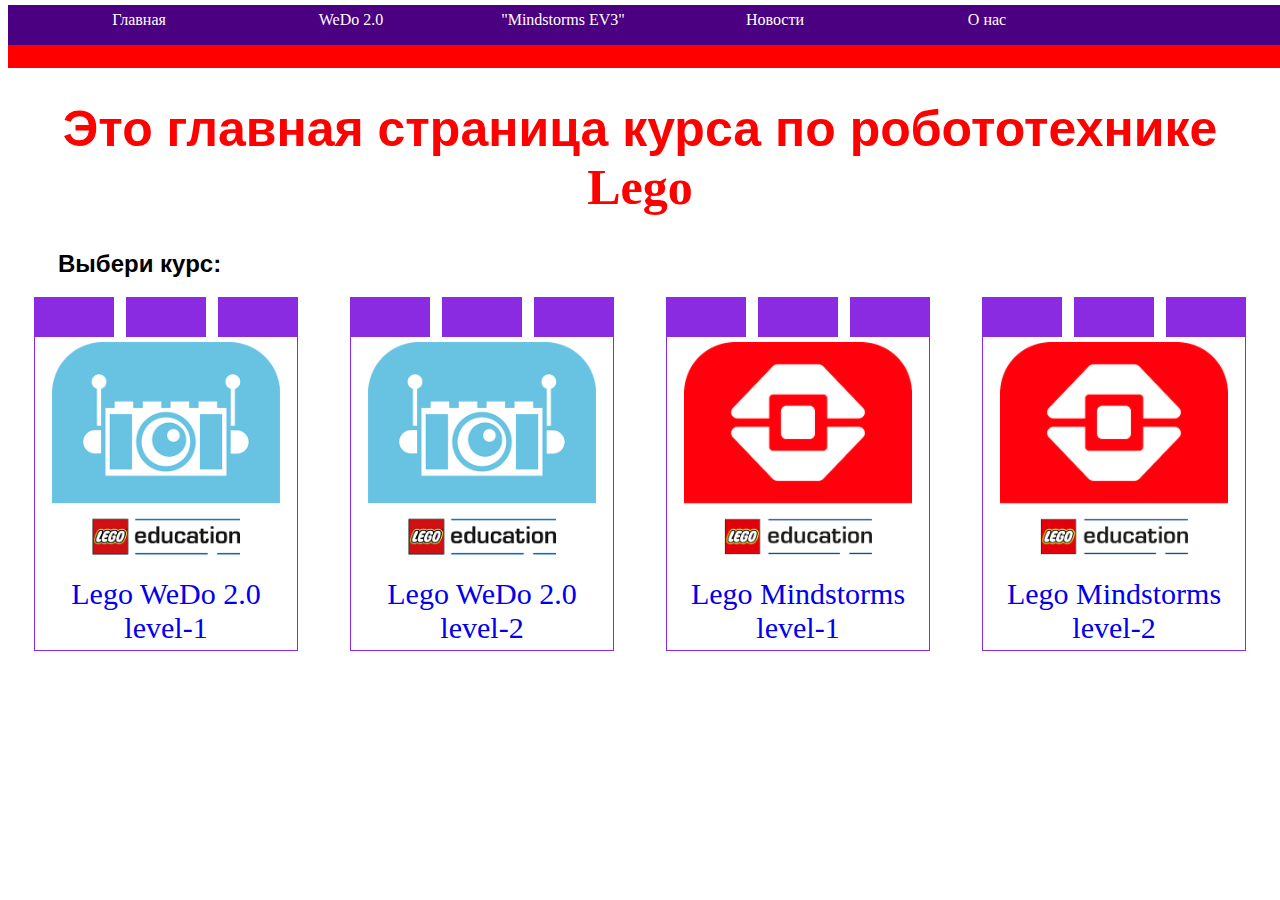
<file: index.html>
<!DOCTYPE html>
<html lang="ru">
<header>
    <ul id="navbar">
      <li><a href="index.html">Главная</a></li>
      <li><a href="wedo-1.html">WeDo 2.0</a>
        <ul>
          <li><a href="wedo-1.html">Первый уровень</a></li>
          <li><a href="wedo-2.html">Второй уровень</a></li>
          <li><a href="https://scratch.mit.edu/projects/editor/?tutorial=wedo">Scratch для WeDo 2.0</a></li>
        </ul>
      </li>
      <li><a href="#">"Mindstorms EV3"</a>
        <ul>
          <li><a href="ev3-1.html">Первый уровень</a></li>
          <li><a href="ev3-2.html">Второй уровень</a></li>
          <li><a href="https://makecode.mindstorms.com/#editor">MakeCode для Mindstorms EV3</a></li>
        </ul>
      </li>
      <li><a href="index2.html">Новости</a></li>
      <li><a href="index2.html">О нас</a></li>
    </ul>
</header>
<head>
	<meta charset="UTF-8">
	<meta name="viewport" content="width=device-width, initial-scale=1.0">
	<title>Курсы робототехники</title>
	<link rel="stylesheet" href="css/style.css">
</head>
<body>
	<h1>Это главная страница курса по робототехнике <font style="font-family: Legothick">Lego</font></h1>
  <h2>Выбери курс:</h2>
  <section>
    <div class="btn_flex">
      <a href="wedo-1.html">
        <img class="logo_flex" src="images/wedo_logo.png">
        <div class="text_flex">
          <span class="h_flex">Lego WeDo 2.0</span>
          <br>level-1
        </div>
      </a>
    </div>

    <div class="btn_flex">
      <a href="wedo-2.html">
        <img class="logo_flex" src="images/wedo_logo.png">
        <div class="text_flex">
          <span class="h_flex">Lego WeDo 2.0</span>
          <br>level-2
        </div>
      </a>
    </div>

  <div class="btn_flex">
      <a href="ev3-1.html">
        <img class="logo_flex" src="images/mind_logo.png">
        <div class="text_flex">
          <span class="h_flex">Lego Mindstorms</span>
          <br>level-1 
        </div>
      </a>
    </div>

    <div class="btn_flex">
      <a href="ev3-2.html">
        <img class="logo_flex" src="images/mind_logo.png">
        <div class="text_flex">
          <span class="h_flex">Lego Mindstorms</span>
          <br>level-2 
        </div>
      </a>
    </div>
  </section>
</body>
</html>
</file>
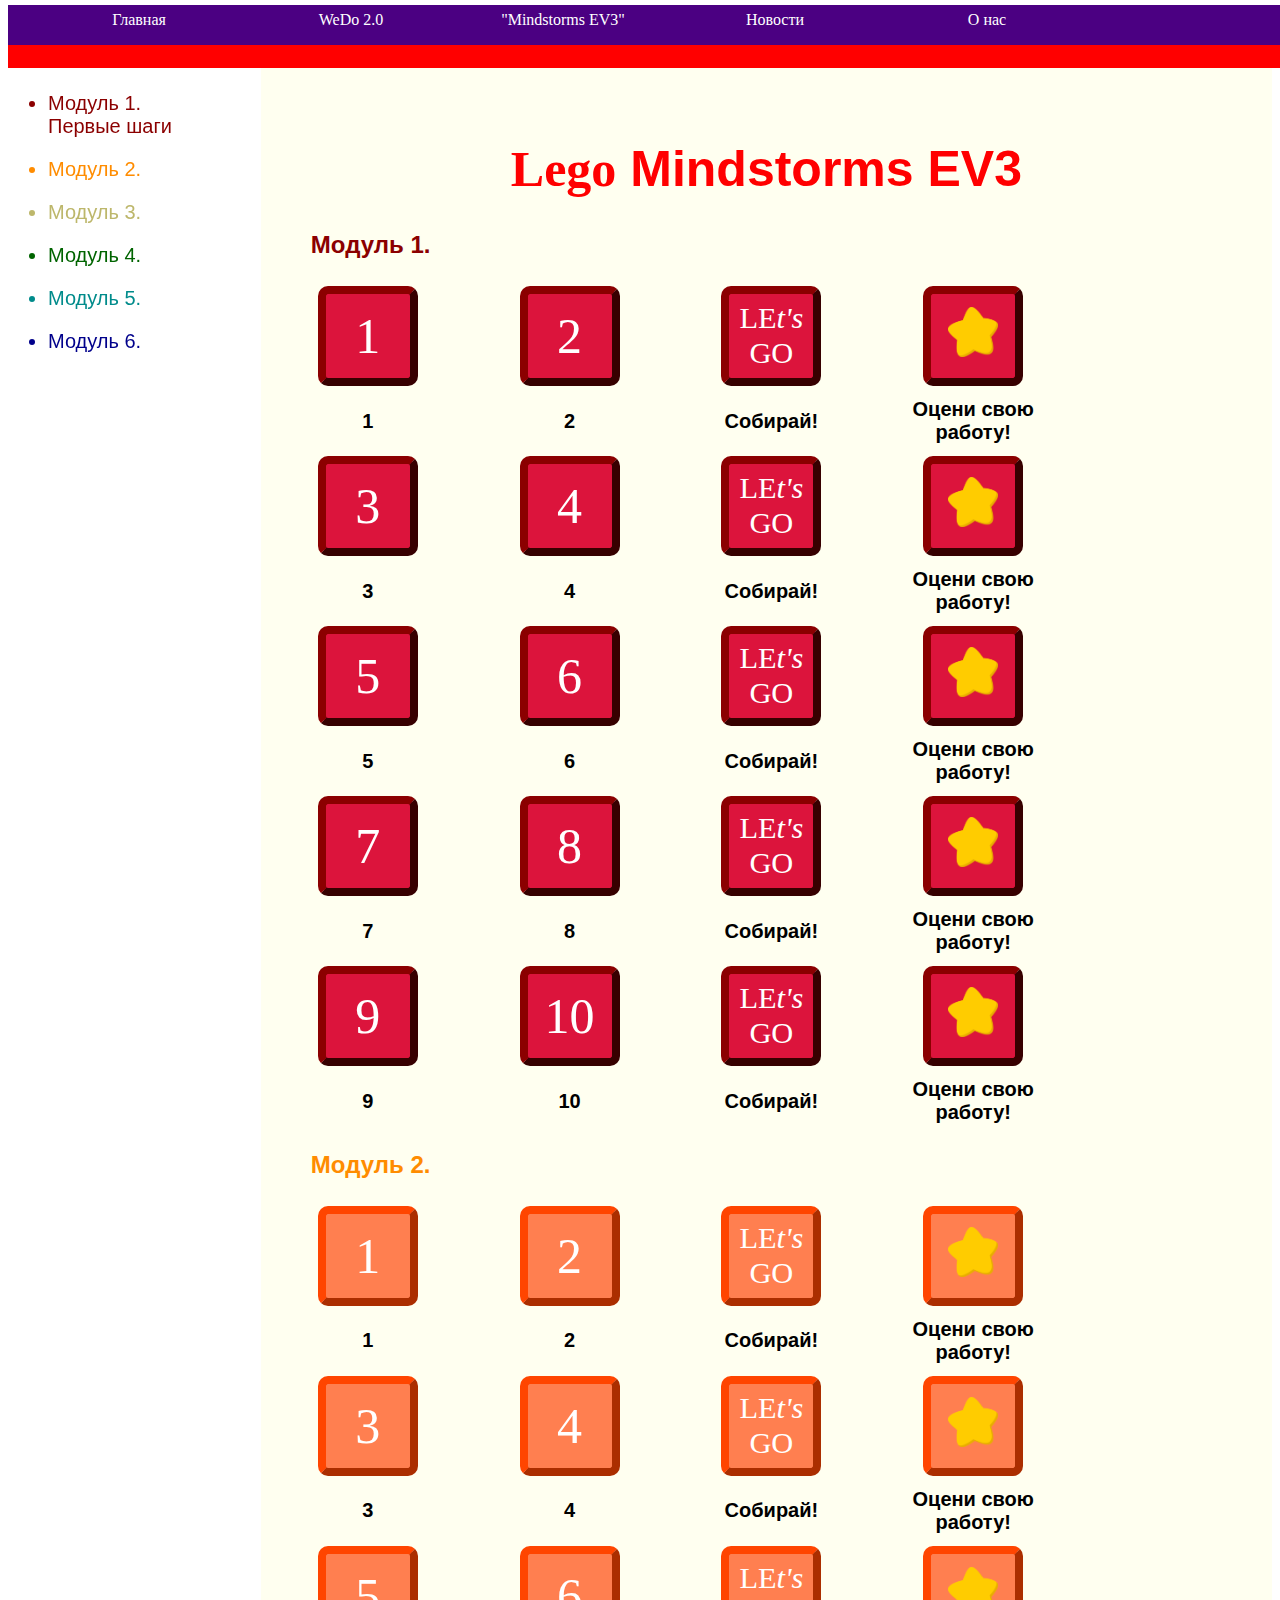
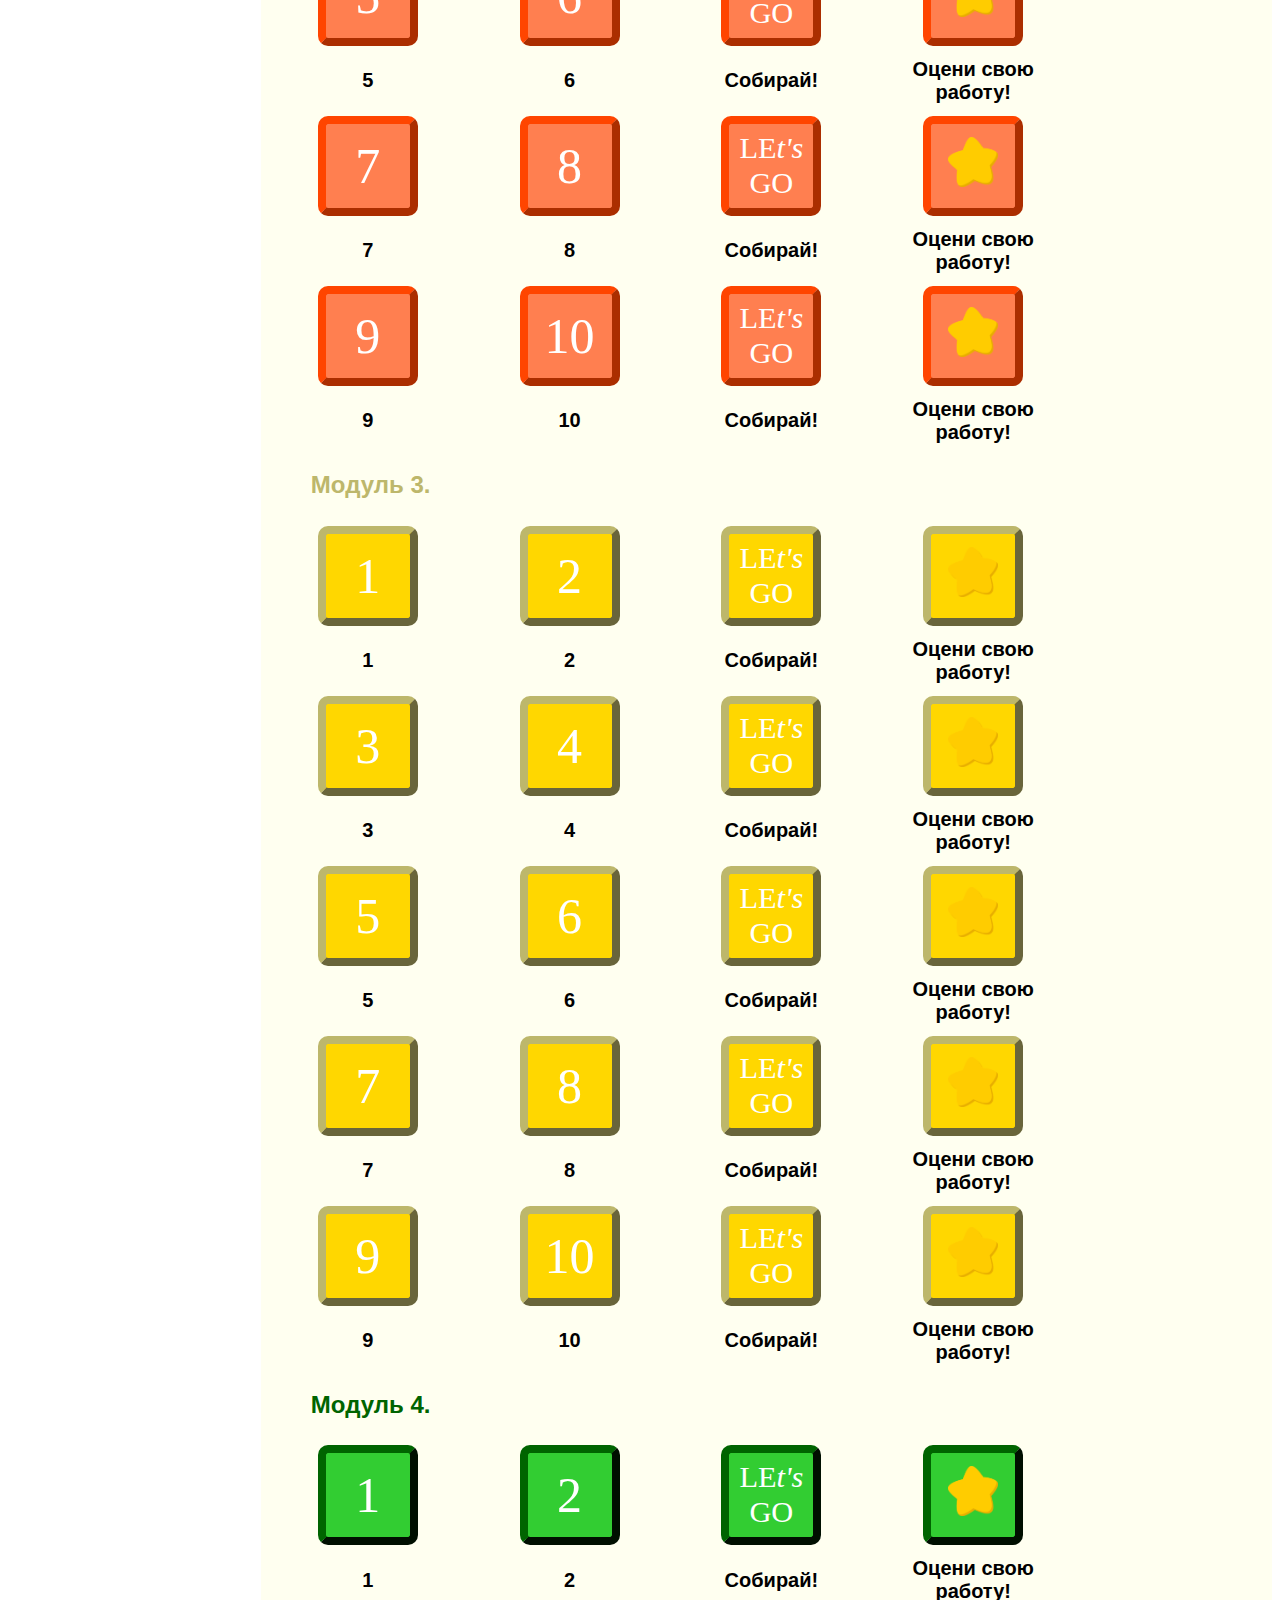
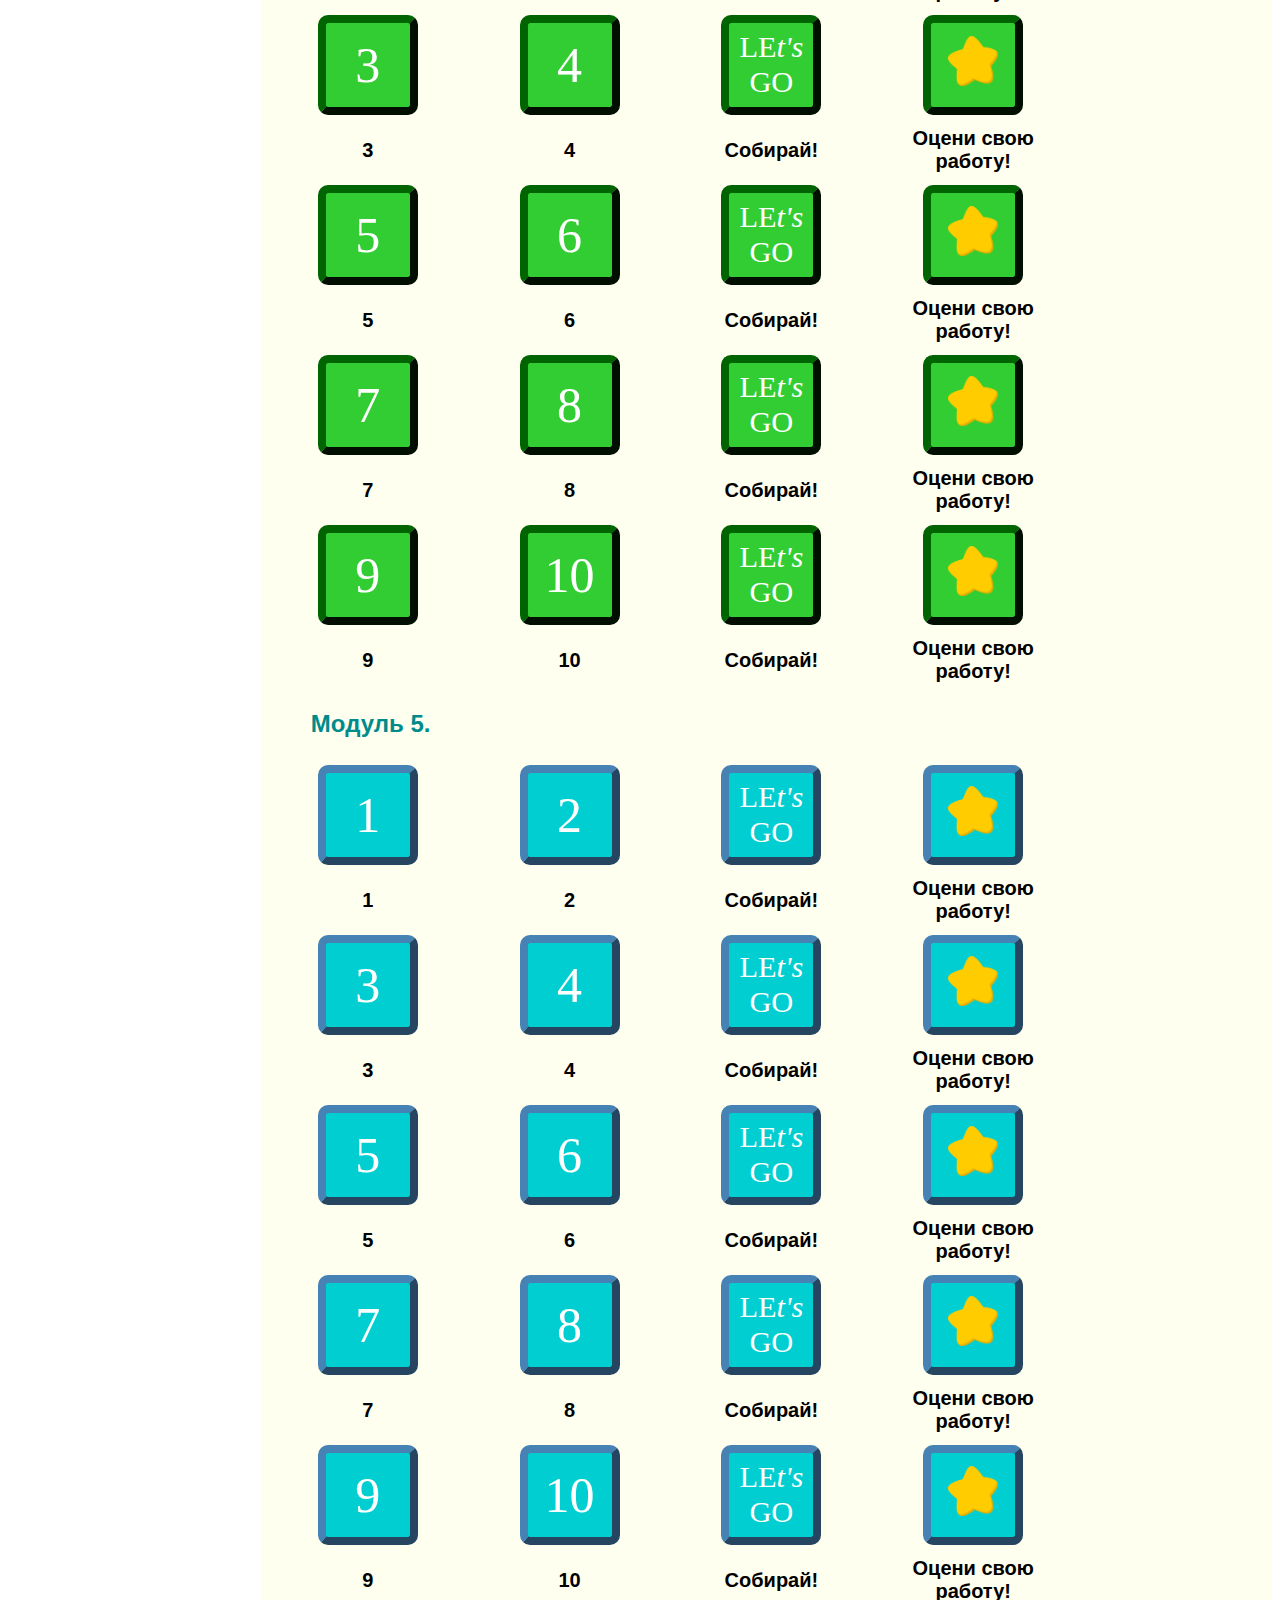
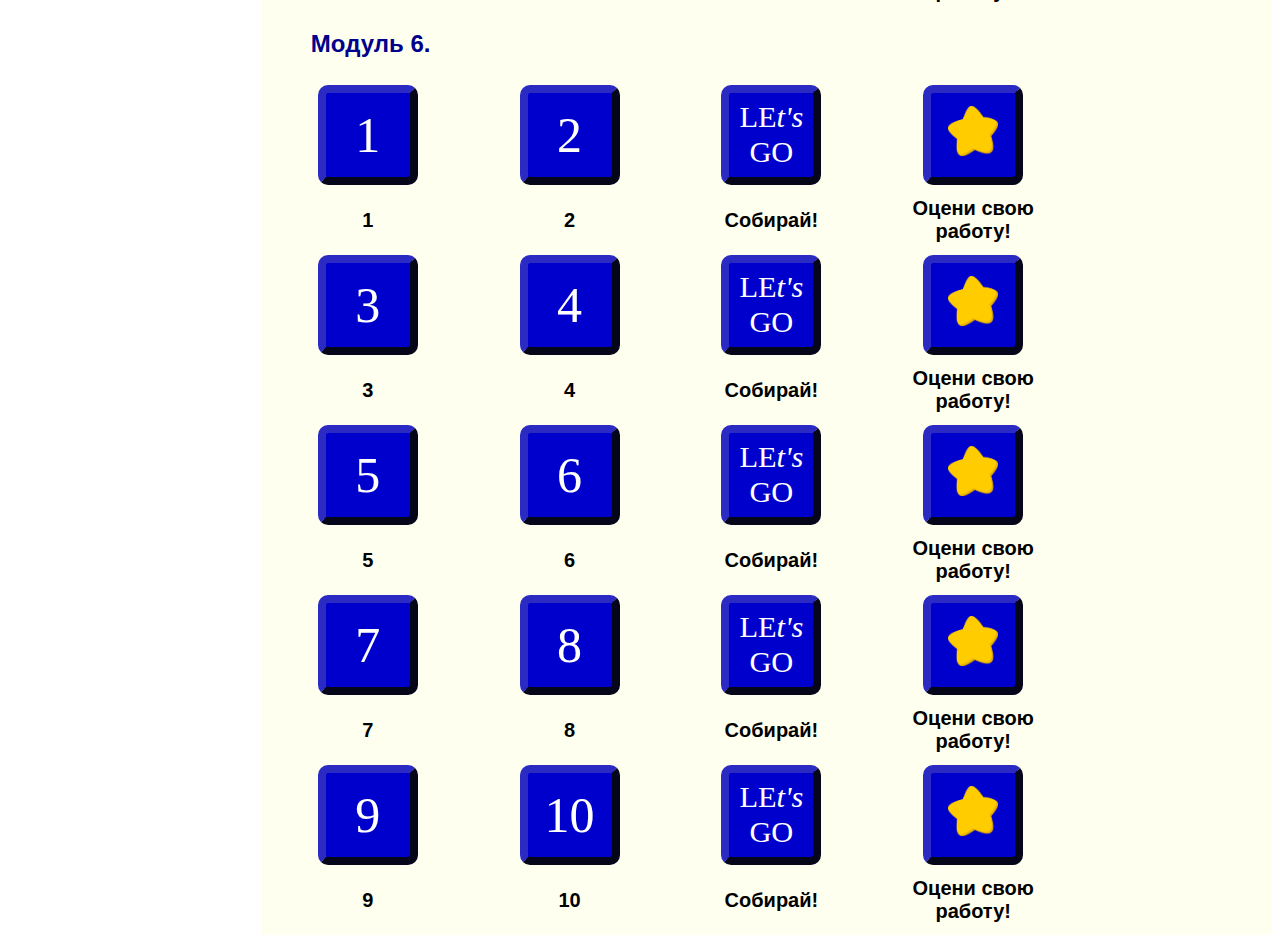
<file: ev3-1.html>
<!DOCTYPE html>
<html lang="ru">
<header>
    <ul id="navbar">
      <li><a href="index.html">Главная</a></li>
      <li><a href="wedo-1.html">WeDo 2.0</a>
        <ul>
          <li><a href="wedo-1.html">Первый уровень</a></li>
          <li><a href="wedo-2.html">Второй уровень</a></li>
          <li><a href="https://scratch.mit.edu/projects/editor/?tutorial=wedo">Scratch для WeDo 2.0</a></li>
        </ul>
      </li>
      <li><a href="#">"Mindstorms EV3"</a>
        <ul>
          <li><a href="ev3-1.html">Первый уровень</a></li>
          <li><a href="ev3-2.html">Второй уровень</a></li>
          <li><a href="https://makecode.mindstorms.com/#editor">MakeCode для Mindstorms EV3</a></li>
        </ul>
      </li>
      <li><a href="index2.html">Новости</a></li>
      <li><a href="index2.html">О нас</a></li>
    </ul>
</header>
<head>
	<meta charset="UTF-8">
	<meta name="viewport" content="width=device-width, initial-scale=1.0">
	<title>Курсы робототехники</title>
	<link rel="stylesheet" href="css/style.css">
</head>
<body>
	<div>
		<div class="left-side">
			<ul class="sections"  scrolling="auto">
				<li class="menu" style="color: DarkRed"><a href="#m1"><font color="DarkRed">Модуль 1. <br>Первые шаги</font></a></li>
				<li class="menu" style="color: DarkOrange"><a href="#m2"><font color="DarkOrange">Модуль 2.</a></li>
				<li class="menu" style="color: DarkKhaki"><a href="#m3"><font color="DarkKhaki">Модуль 3.</font></a></li>
				<li class="menu" style="color: DarkGreen"><a href="#m4"><font color="DarkGreen">Модуль 4.</font></a></li>
				<li class="menu" style="color: DarkCyan"><a href="#m5"><font color="DarkCyan">Модуль 5.</font></a></li>
				<li class="menu" style="color: DarkBlue"><a href="#m6"><font color="DarkBlue">Модуль 6.</font></a></li>
			</ul>		
		</div>
		<div class="right-side">
		<h1><font style="font-family: Legothick">Lego</font> Mindstorms EV3</h1>
			<h2 id="m1"><font color="DarkRed">Модуль 1.</font></h2>
				<table>
					<tr>
						<td><form action="index2.html" target="_blank"><button class="mb1">1</button></form></td>
						<td><form action="index2.html" target="_blank"><button class="mb1">2</button></form></td>
						<td><form action="index2.html" target="_blank"><button class="mb1a">LE<font style="font-family: Curier"><i>t's</i></font> GO</button></form></td>
						<td><form action="https://docs.google.com/forms/d/e/1FAIpQLSd5X-N37d62SoaQn07i-2lG6QhyXkpfPwY-Uzjy7lW9dBNKLA/viewform?usp=sf_link" target="_blank"><button class="mb1a"><img class="star" src="images/star_PNG41462.png"></button></form></td>
						<td></td>
					</tr>
					<tr>
						<td class="txt">1</td>
						<td class="txt">2</td>
						<td class="txt">Собирай!</td>
						<td class="txt">Оцени свою работу!</td>
						<td></td>
					</tr>
					<tr>
						<td><form action="index2.html" target="_blank"><button class="mb1">3</button></form></td>
						<td><form action="index2.html" target="_blank"><button class="mb1">4</button></form></td>
						<td><form action="index2.html" target="_blank"><button class="mb1a">LE<font style="font-family: Curier"><i>t's</i></font> GO</button></form></td>
						<td><form action="https://docs.google.com/forms/d/e/1FAIpQLSd5X-N37d62SoaQn07i-2lG6QhyXkpfPwY-Uzjy7lW9dBNKLA/viewform?usp=sf_link" target="_blank"><button class="mb1a"><img class="star" src="images/star_PNG41462.png"></button></form></td>
						<td></td>
					</tr>
					<tr>
						<td class="txt">3</td>
						<td class="txt">4</td>
						<td class="txt">Собирай!</td>
						<td class="txt">Оцени свою работу!</td>
						<td></td>
					</tr>
					<tr>
						<td><form action="index2.html" target="_blank"><button class="mb1">5</button></form></td>
						<td><form action="index2.html" target="_blank"><button class="mb1">6</button></form></td>
						<td><form action="index2.html" target="_blank"><button class="mb1a">LE<font style="font-family: Curier"><i>t's</i></font> GO</button></form></td>
						<td><form action="index2.html" target="_blank"><button class="mb1a"><img class="star" src="images/star_PNG41462.png"></button></form></td>
						<td></td>
					</tr>
					<tr>
						<td class="txt">5</td>
						<td class="txt">6</td>
						<td class="txt">Собирай!</td>
						<td class="txt">Оцени свою работу!</td>
						<td></td>
					</tr>
					<tr>
						<td><form action="index2.html" target="_blank"><button class="mb1">7</button></form></td>
						<td><form action="index2.html" target="_blank"><button class="mb1">8</button></form></td>
						<td><form action="index2.html" target="_blank"><button class="mb1a">LE<font style="font-family: Curier"><i>t's</i></font> GO</button></form></td>
						<td><form action="index2.html" target="_blank"><button class="mb1a"><img class="star" src="images/star_PNG41462.png"></button></form></td>
						<td></td>
					</tr>
					<tr>
						<td class="txt">7</td>
						<td class="txt">8</td>
						<td class="txt">Собирай!</td>
						<td class="txt">Оцени свою работу!</td>
						<td></td>
					</tr>
					<tr>
						<td><form action="index2.html" target="_blank"><button class="mb1">9</button></form></td>
						<td><form action="index2.html" target="_blank"><button class="mb1">10</button></form></td>
						<td><form action="index2.html" target="_blank"><button class="mb1a">LE<font style="font-family: Curier"><i>t's</i></font> GO</button></form></td>
						<td><form action="index2.html" target="_blank"><button class="mb1a"><img class="star" src="images/star_PNG41462.png"></button></form></td>
						<td></td>
					</tr>
					<tr>
						<td class="txt">9</td>
						<td class="txt">10</td>
						<td class="txt">Собирай!</td>
						<td class="txt">Оцени свою работу!</td>
						<td></td>
					</tr>
				</table>
			<h2 id="m2"><font color="DarkOrange">Модуль 2. </font></h2>
				<table>
					<tr>
						<td><form action="index2.html" target="_blank"><button class="mb2">1</button></form></td>
						<td><form action="index2.html" target="_blank"><button class="mb2">2</button></form></td>
						<td><form action="index2.html" target="_blank"><button class="mb2a">LE<font style="font-family: Curier"><i>t's</i></font> GO</button></form></td>
						<td><form action="https://docs.google.com/forms/d/e/1FAIpQLSd5X-N37d62SoaQn07i-2lG6QhyXkpfPwY-Uzjy7lW9dBNKLA/viewform?usp=sf_link" target="_blank"><button class="mb2a"><img class="star" src="images/star_PNG41462.png"></button></form></td>
						<td></td>
					</tr>
					<tr>
						<td class="txt">1</td>
						<td class="txt">2</td>
						<td class="txt">Собирай!</td>
						<td class="txt">Оцени свою работу!</td>
						<td></td>
					</tr>
					<tr>
						<td><form action="index2.html" target="_blank"><button class="mb2">3</button></form></td>
						<td><form action="index2.html" target="_blank"><button class="mb2">4</button></form></td>
						<td><form action="index2.html" target="_blank"><button class="mb2a">LE<font style="font-family: Curier"><i>t's</i></font> GO</button></form></td>
						<td><form action="https://docs.google.com/forms/d/e/1FAIpQLSd5X-N37d62SoaQn07i-2lG6QhyXkpfPwY-Uzjy7lW9dBNKLA/viewform?usp=sf_link" target="_blank"><button class="mb2a"><img class="star" src="images/star_PNG41462.png"></button></form></td>
						<td></td>
					</tr>
					<tr>
						<td class="txt">3</td>
						<td class="txt">4</td>
						<td class="txt">Собирай!</td>
						<td class="txt">Оцени свою работу!</td>
						<td></td>
					</tr>
					<tr>
						<td><form action="index2.html" target="_blank"><button class="mb2">5</button></form></td>
						<td><form action="index2.html" target="_blank"><button class="mb2">6</button></form></td>
						<td><form action="index2.html" target="_blank"><button class="mb2a">LE<font style="font-family: Curier"><i>t's</i></font> GO</button></form></td>
						<td><form action="index2.html" target="_blank"><button class="mb2a"><img class="star" src="images/star_PNG41462.png"></button></form></td>
						<td></td>
					</tr>
					<tr>
						<td class="txt">5</td>
						<td class="txt">6</td>
						<td class="txt">Собирай!</td>
						<td class="txt">Оцени свою работу!</td>
						<td></td>
					</tr>
					<tr>
						<td><form action="index2.html" target="_blank"><button class="mb2">7</button></form></td>
						<td><form action="index2.html" target="_blank"><button class="mb2">8</button></form></td>
						<td><form action="index2.html" target="_blank"><button class="mb2a">LE<font style="font-family: Curier"><i>t's</i></font> GO</button></form></td>
						<td><form action="index2.html" target="_blank"><button class="mb2a"><img class="star" src="images/star_PNG41462.png"></button></form></td>
						<td></td>
					</tr>
					<tr>
						<td class="txt">7</td>
						<td class="txt">8</td>
						<td class="txt">Собирай!</td>
						<td class="txt">Оцени свою работу!</td>
						<td></td>
					</tr>
					<tr>
						<td><form action="index2.html" target="_blank"><button class="mb2">9</button></form></td>
						<td><form action="index2.html" target="_blank"><button class="mb2">10</button></form></td>
						<td><form action="index2.html" target="_blank"><button class="mb2a">LE<font style="font-family: Curier"><i>t's</i></font> GO</button></form></td>
						<td><form action="index2.html" target="_blank"><button class="mb2a"><img class="star" src="images/star_PNG41462.png"></button></form></td>
						<td></td>
					</tr>
					<tr>
						<td class="txt">9</td>
						<td class="txt">10</td>
						<td class="txt">Собирай!</td>
						<td class="txt">Оцени свою работу!</td>
						<td></td>
					</tr>
				</table>
			<h2 id="m3"><font color="DarkKhaki">Модуль 3. </font></h2>
				<table>
					<tr>
						<td><form action="index2.html" target="_blank"><button class="mb3">1</button></form></td>
						<td><form action="index2.html" target="_blank"><button class="mb3">2</button></form></td>
						<td><form action="index2.html" target="_blank"><button class="mb3a">LE<font style="font-family: Curier"><i>t's</i></font> GO</button></form></td>
						<td><form action="https://docs.google.com/forms/d/e/1FAIpQLSd5X-N37d62SoaQn07i-2lG6QhyXkpfPwY-Uzjy7lW9dBNKLA/viewform?usp=sf_link" target="_blank"><button class="mb3a"><img class="star" src="images/star_PNG41462.png"></button></form></td>
						<td></td>
					</tr>
					<tr>
						<td class="txt">1</td>
						<td class="txt">2</td>
						<td class="txt">Собирай!</td>
						<td class="txt">Оцени свою работу!</td>
						<td></td>
					</tr>
					<tr>
						<td><form action="index2.html" target="_blank"><button class="mb3">3</button></form></td>
						<td><form action="index2.html" target="_blank"><button class="mb3">4</button></form></td>
						<td><form action="index2.html" target="_blank"><button class="mb3a">LE<font style="font-family: Curier"><i>t's</i></font> GO</button></form></td>
						<td><form action="https://docs.google.com/forms/d/e/1FAIpQLSd5X-N37d62SoaQn07i-2lG6QhyXkpfPwY-Uzjy7lW9dBNKLA/viewform?usp=sf_link" target="_blank"><button class="mb3a"><img class="star" src="images/star_PNG41462.png"></button></form></td>
						<td></td>
					</tr>
					<tr>
						<td class="txt">3</td>
						<td class="txt">4</td>
						<td class="txt">Собирай!</td>
						<td class="txt">Оцени свою работу!</td>
						<td></td>
					</tr>
					<tr>
						<td><form action="index2.html" target="_blank"><button class="mb3">5</button></form></td>
						<td><form action="index2.html" target="_blank"><button class="mb3">6</button></form></td>
						<td><form action="index2.html" target="_blank"><button class="mb3a">LE<font style="font-family: Curier"><i>t's</i></font> GO</button></form></td>
						<td><form action="index2.html" target="_blank"><button class="mb3a"><img class="star" src="images/star_PNG41462.png"></button></form></td>
						<td></td>
					</tr>
					<tr>
						<td class="txt">5</td>
						<td class="txt">6</td>
						<td class="txt">Собирай!</td>
						<td class="txt">Оцени свою работу!</td>
						<td></td>
					</tr>
					<tr>
						<td><form action="index2.html" target="_blank"><button class="mb3">7</button></form></td>
						<td><form action="index2.html" target="_blank"><button class="mb3">8</button></form></td>
						<td><form action="index2.html" target="_blank"><button class="mb3a">LE<font style="font-family: Curier"><i>t's</i></font> GO</button></form></td>
						<td><form action="index2.html" target="_blank"><button class="mb3a"><img class="star" src="images/star_PNG41462.png"></button></form></td>
						<td></td>
					</tr>
					<tr>
						<td class="txt">7</td>
						<td class="txt">8</td>
						<td class="txt">Собирай!</td>
						<td class="txt">Оцени свою работу!</td>
						<td></td>
					</tr>
					<tr>
						<td><form action="index2.html" target="_blank"><button class="mb3">9</button></form></td>
						<td><form action="index2.html" target="_blank"><button class="mb3">10</button></form></td>
						<td><form action="index2.html" target="_blank"><button class="mb3a">LE<font style="font-family: Curier"><i>t's</i></font> GO</button></form></td>
						<td><form action="index2.html" target="_blank"><button class="mb3a"><img class="star" src="images/star_PNG41462.png"></button></form></td>
						<td></td>
					</tr>
					<tr>
						<td class="txt">9</td>
						<td class="txt">10</td>
						<td class="txt">Собирай!</td>
						<td class="txt">Оцени свою работу!</td>
						<td></td>
					</tr>
				</table>
			<h2 id="m4"><font color="DarkGreen">Модуль 4. </font></h2>
				<table>
					<tr>
						<td><form action="index2.html" target="_blank"><button class="mb4">1</button></form></td>
						<td><form action="index2.html" target="_blank"><button class="mb4">2</button></form></td>
						<td><form action="index2.html" target="_blank"><button class="mb4a">LE<font style="font-family: Curier"><i>t's</i></font> GO</button></form></td>
						<td><form action="https://docs.google.com/forms/d/e/1FAIpQLSd5X-N37d62SoaQn07i-2lG6QhyXkpfPwY-Uzjy7lW9dBNKLA/viewform?usp=sf_link" target="_blank"><button class="mb4a"><img class="star" src="images/star_PNG41462.png"></button></form></td>
						<td></td>
					</tr>
					<tr>
						<td class="txt">1</td>
						<td class="txt">2</td>
						<td class="txt">Собирай!</td>
						<td class="txt">Оцени свою работу!</td>
						<td></td>
					</tr>
					<tr>
						<td><form action="index2.html" target="_blank"><button class="mb4">3</button></form></td>
						<td><form action="index2.html" target="_blank"><button class="mb4">4</button></form></td>
						<td><form action="index2.html" target="_blank"><button class="mb4a">LE<font style="font-family: Curier"><i>t's</i></font> GO</button></form></td>
						<td><form action="https://docs.google.com/forms/d/e/1FAIpQLSd5X-N37d62SoaQn07i-2lG6QhyXkpfPwY-Uzjy7lW9dBNKLA/viewform?usp=sf_link" target="_blank"><button class="mb4a"><img class="star" src="images/star_PNG41462.png"></button></form></td>
						<td></td>
					</tr>
					<tr>
						<td class="txt">3</td>
						<td class="txt">4</td>
						<td class="txt">Собирай!</td>
						<td class="txt">Оцени свою работу!</td>
						<td></td>
					</tr>
					<tr>
						<td><form action="index2.html" target="_blank"><button class="mb4">5</button></form></td>
						<td><form action="index2.html" target="_blank"><button class="mb4">6</button></form></td>
						<td><form action="index2.html" target="_blank"><button class="mb4a">LE<font style="font-family: Curier"><i>t's</i></font> GO</button></form></td>
						<td><form action="index2.html" target="_blank"><button class="mb4a"><img class="star" src="images/star_PNG41462.png"></button></form></td>
						<td></td>
					</tr>
					<tr>
						<td class="txt">5</td>
						<td class="txt">6</td>
						<td class="txt">Собирай!</td>
						<td class="txt">Оцени свою работу!</td>
						<td></td>
					</tr>
					<tr>
						<td><form action="index2.html" target="_blank"><button class="mb4">7</button></form></td>
						<td><form action="index2.html" target="_blank"><button class="mb4">8</button></form></td>
						<td><form action="index2.html" target="_blank"><button class="mb4a">LE<font style="font-family: Curier"><i>t's</i></font> GO</button></form></td>
						<td><form action="index2.html" target="_blank"><button class="mb4a"><img class="star" src="images/star_PNG41462.png"></button></form></td>
						<td></td>
					</tr>
					<tr>
						<td class="txt">7</td>
						<td class="txt">8</td>
						<td class="txt">Собирай!</td>
						<td class="txt">Оцени свою работу!</td>
						<td></td>
					</tr>
					<tr>
						<td><form action="index2.html" target="_blank"><button class="mb4">9</button></form></td>
						<td><form action="index2.html" target="_blank"><button class="mb4">10</button></form></td>
						<td><form action="index2.html" target="_blank"><button class="mb4a">LE<font style="font-family: Curier"><i>t's</i></font> GO</button></form></td>
						<td><form action="index2.html" target="_blank"><button class="mb4a"><img class="star" src="images/star_PNG41462.png"></button></form></td>
						<td></td>
					</tr>
					<tr>
						<td class="txt">9</td>
						<td class="txt">10</td>
						<td class="txt">Собирай!</td>
						<td class="txt">Оцени свою работу!</td>
						<td></td>
					</tr>
				</table>
			<h2 id="m5"><font color="DarkCyan">Модуль 5.</font></h2>
				<table>
					<tr>
						<td><form action="index2.html" target="_blank"><button class="mb5">1</button></form></td>
						<td><form action="index2.html" target="_blank"><button class="mb5">2</button></form></td>
						<td><form action="index2.html" target="_blank"><button class="mb5a">LE<font style="font-family: Curier"><i>t's</i></font> GO</button></form></td>
						<td><form action="https://docs.google.com/forms/d/e/1FAIpQLSd5X-N37d62SoaQn07i-2lG6QhyXkpfPwY-Uzjy7lW9dBNKLA/viewform?usp=sf_link" target="_blank"><button class="mb5a"><img class="star" src="images/star_PNG41462.png"></button></form></td>
						<td></td>
					</tr>
					<tr>
						<td class="txt">1</td>
						<td class="txt">2</td>
						<td class="txt">Собирай!</td>
						<td class="txt">Оцени свою работу!</td>
						<td></td>
					</tr>
					<tr>
						<td><form action="index2.html" target="_blank"><button class="mb5">3</button></form></td>
						<td><form action="index2.html" target="_blank"><button class="mb5">4</button></form></td>
						<td><form action="index2.html" target="_blank"><button class="mb5a">LE<font style="font-family: Curier"><i>t's</i></font> GO</button></form></td>
						<td><form action="https://docs.google.com/forms/d/e/1FAIpQLSd5X-N37d62SoaQn07i-2lG6QhyXkpfPwY-Uzjy7lW9dBNKLA/viewform?usp=sf_link" target="_blank"><button class="mb5a"><img class="star" src="images/star_PNG41462.png"></button></form></td>
						<td></td>
					</tr>
					<tr>
						<td class="txt">3</td>
						<td class="txt">4</td>
						<td class="txt">Собирай!</td>
						<td class="txt">Оцени свою работу!</td>
						<td></td>
					</tr>
					<tr>
						<td><form action="index2.html" target="_blank"><button class="mb5">5</button></form></td>
						<td><form action="index2.html" target="_blank"><button class="mb5">6</button></form></td>
						<td><form action="index2.html" target="_blank"><button class="mb5a">LE<font style="font-family: Curier"><i>t's</i></font> GO</button></form></td>
						<td><form action="index2.html" target="_blank"><button class="mb5a"><img class="star" src="images/star_PNG41462.png"></button></form></td>
						<td></td>
					</tr>
					<tr>
						<td class="txt">5</td>
						<td class="txt">6</td>
						<td class="txt">Собирай!</td>
						<td class="txt">Оцени свою работу!</td>
						<td></td>
					</tr>
					<tr>
						<td><form action="index2.html" target="_blank"><button class="mb5">7</button></form></td>
						<td><form action="index2.html" target="_blank"><button class="mb5">8</button></form></td>
						<td><form action="index2.html" target="_blank"><button class="mb5a">LE<font style="font-family: Curier"><i>t's</i></font> GO</button></form></td>
						<td><form action="index2.html" target="_blank"><button class="mb5a"><img class="star" src="images/star_PNG41462.png"></button></form></td>
						<td></td>
					</tr>
					<tr>
						<td class="txt">7</td>
						<td class="txt">8</td>
						<td class="txt">Собирай!</td>
						<td class="txt">Оцени свою работу!</td>
						<td></td>
					</tr>
					<tr>
						<td><form action="index2.html" target="_blank"><button class="mb5">9</button></form></td>
						<td><form action="index2.html" target="_blank"><button class="mb5">10</button></form></td>
						<td><form action="index2.html" target="_blank"><button class="mb5a">LE<font style="font-family: Curier"><i>t's</i></font> GO</button></form></td>
						<td><form action="index2.html" target="_blank"><button class="mb5a"><img class="star" src="images/star_PNG41462.png"></button></form></td>
						<td></td>
					</tr>
					<tr>
						<td class="txt">9</td>
						<td class="txt">10</td>
						<td class="txt">Собирай!</td>
						<td class="txt">Оцени свою работу!</td>
						<td></td>
					</tr>
				</table>
			<h2 id="m6"><font color="DarkBlue">Модуль 6.</font></h2>
				<table>
					<tr>
						<td><form action="index2.html" target="_blank"><button class="mb6">1</button></form></td>
						<td><form action="index2.html" target="_blank"><button class="mb6">2</button></form></td>
						<td><form action="index2.html" target="_blank"><button class="mb6a">LE<font style="font-family: Curier"><i>t's</i></font> GO</button></form></td>
						<td><form action="https://docs.google.com/forms/d/e/1FAIpQLSd5X-N37d62SoaQn07i-2lG6QhyXkpfPwY-Uzjy7lW9dBNKLA/viewform?usp=sf_link" target="_blank"><button class="mb6a"><img class="star" src="images/star_PNG41462.png"></button></form></td>
						<td></td>
					</tr>
					<tr>
						<td class="txt">1</td>
						<td class="txt">2</td>
						<td class="txt">Собирай!</td>
						<td class="txt">Оцени свою работу!</td>
						<td></td>
					</tr>
					<tr>
						<td><form action="index2.html" target="_blank"><button class="mb6">3</button></form></td>
						<td><form action="index2.html" target="_blank"><button class="mb6">4</button></form></td>
						<td><form action="index2.html" target="_blank"><button class="mb6a">LE<font style="font-family: Curier"><i>t's</i></font> GO</button></form></td>
						<td><form action="https://docs.google.com/forms/d/e/1FAIpQLSd5X-N37d62SoaQn07i-2lG6QhyXkpfPwY-Uzjy7lW9dBNKLA/viewform?usp=sf_link" target="_blank"><button class="mb6a"><img class="star" src="images/star_PNG41462.png"></button></form></td>
						<td></td>
					</tr>
					<tr>
						<td class="txt">3</td>
						<td class="txt">4</td>
						<td class="txt">Собирай!</td>
						<td class="txt">Оцени свою работу!</td>
						<td></td>
					</tr>
					<tr>
						<td><form action="index2.html" target="_blank"><button class="mb6">5</button></form></td>
						<td><form action="index2.html" target="_blank"><button class="mb6">6</button></form></td>
						<td><form action="index2.html" target="_blank"><button class="mb6a">LE<font style="font-family: Curier"><i>t's</i></font> GO</button></form></td>
						<td><form action="index2.html" target="_blank"><button class="mb6a"><img class="star" src="images/star_PNG41462.png"></button></form></td>
						<td></td>
					</tr>
					<tr>
						<td class="txt">5</td>
						<td class="txt">6</td>
						<td class="txt">Собирай!</td>
						<td class="txt">Оцени свою работу!</td>
						<td></td>
					</tr>
					<tr>
						<td><form action="index2.html" target="_blank"><button class="mb6">7</button></form></td>
						<td><form action="index2.html" target="_blank"><button class="mb6">8</button></form></td>
						<td><form action="index2.html" target="_blank"><button class="mb6a">LE<font style="font-family: Curier"><i>t's</i></font> GO</button></form></td>
						<td><form action="index2.html" target="_blank"><button class="mb6a"><img class="star" src="images/star_PNG41462.png"></button></form></td>
						<td></td>
					</tr>
					<tr>
						<td class="txt">7</td>
						<td class="txt">8</td>
						<td class="txt">Собирай!</td>
						<td class="txt">Оцени свою работу!</td>
						<td></td>
					</tr>
					<tr>
						<td><form action="index2.html" target="_blank"><button class="mb6">9</button></form></td>
						<td><form action="index2.html" target="_blank"><button class="mb6">10</button></form></td>
						<td><form action="index2.html" target="_blank"><button class="mb6a">LE<font style="font-family: Curier"><i>t's</i></font> GO</button></form></td>
						<td><form action="index2.html" target="_blank"><button class="mb6a"><img class="star" src="images/star_PNG41462.png"></button></form></td>
						<td></td>
					</tr>
					<tr>
						<td class="txt">9</td>
						<td class="txt">10</td>
						<td class="txt">Собирай!</td>
						<td class="txt">Оцени свою работу!</td>
						<td></td>
					</tr>
				</table>
		</div>
	</div>
</body>
</html>
</file>
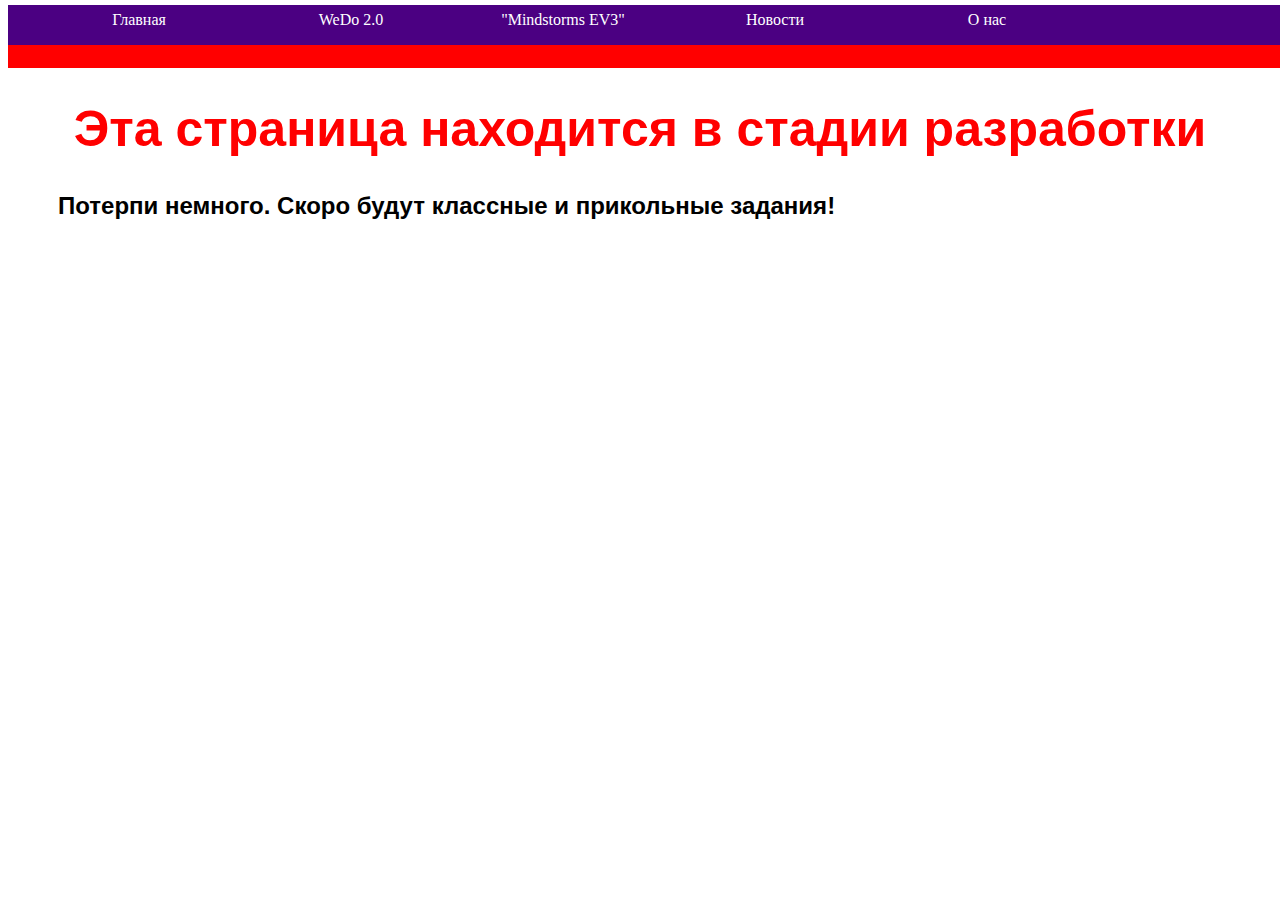
<file: index2.html>
<!DOCTYPE html>
<html lang="ru">
<header>
    <ul id="navbar">
      <li><a href="index.html">Главная</a></li>
      <li><a href="wedo-1.html">WeDo 2.0</a>
        <ul>
          <li><a href="wedo-1.html">Первый уровень</a></li>
          <li><a href="wedo-2.html">Второй уровень</a></li>
          <li><a href="https://scratch.mit.edu/projects/editor/?tutorial=wedo">Scratch для WeDo 2.0</a></li>
        </ul>
      </li>
      <li><a href="#">"Mindstorms EV3"</a>
        <ul>
          <li><a href="ev3-1.html">Первый уровень</a></li>
          <li><a href="ev3-2.html">Второй уровень</a></li>
          <li><a href="https://makecode.mindstorms.com/#editor">MakeCode для Mindstorms EV3</a></li>
        </ul>
      </li>
      <li><a href="index2.html">Новости</a></li>
      <li><a href="index2.html">О нас</a></li>
    </ul>
</header>
<head>
	<meta charset="UTF-8">
	<meta name="viewport" content="width=device-width, initial-scale=1.0">
	<title>Курсы робототехники</title>
	<link rel="stylesheet" href="css/style.css">
</head>
<body>
	<h1>Эта страница находится в стадии разработки </h1>
  <h2>Потерпи немного. Скоро будут классные и прикольные задания! </h2>
	
</body>
</html>
</file>
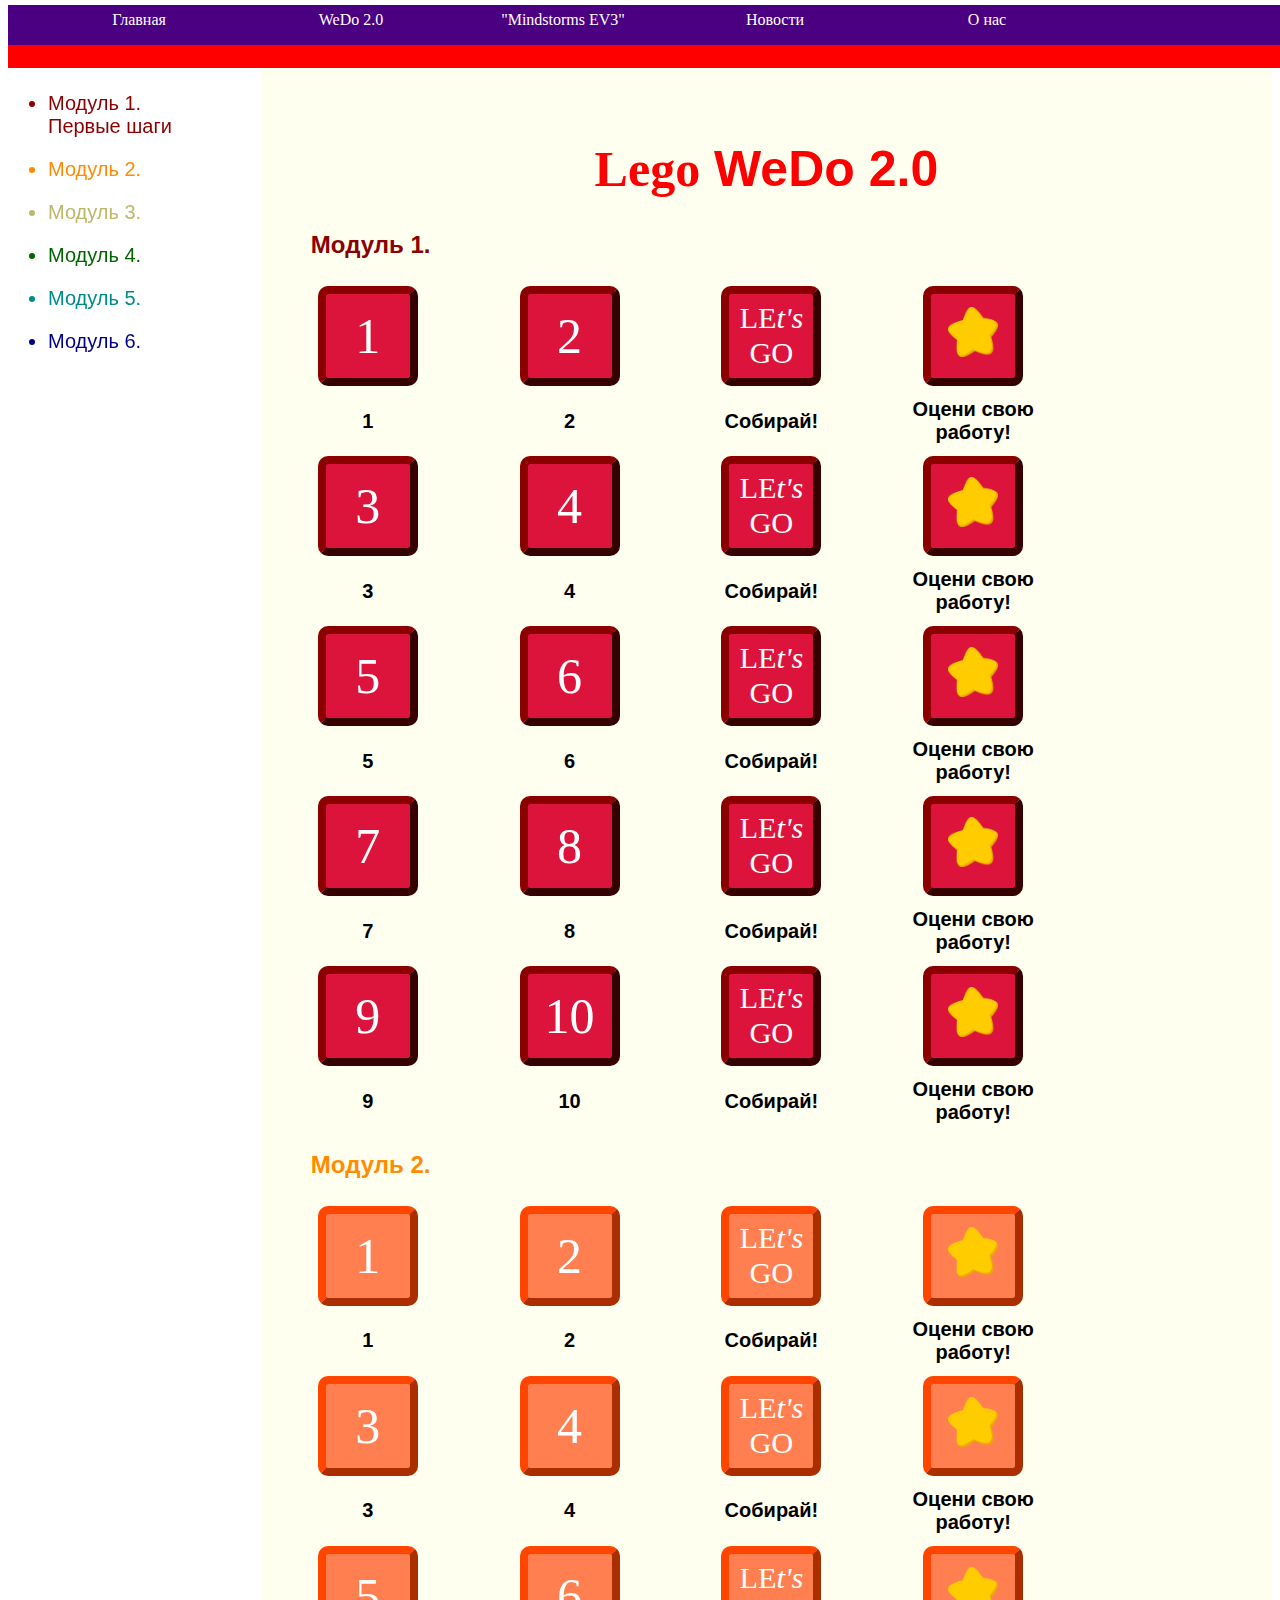
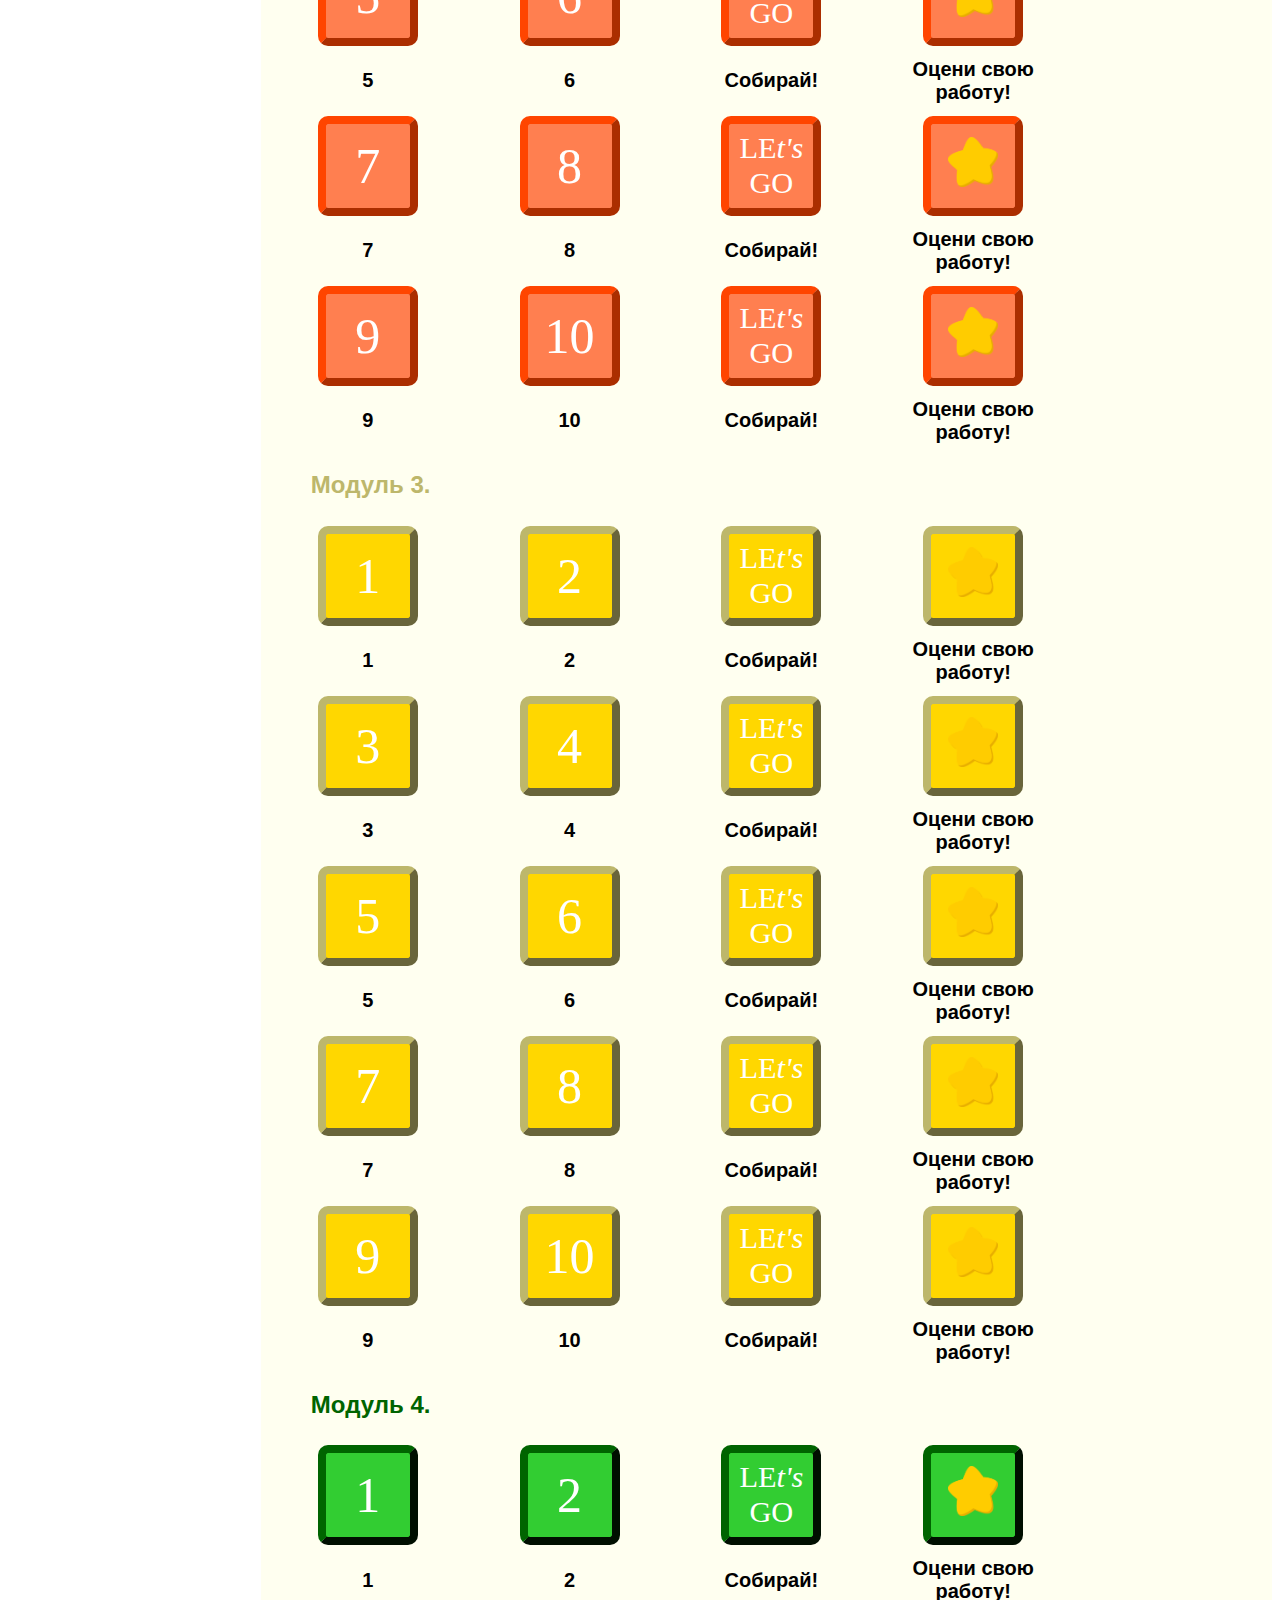
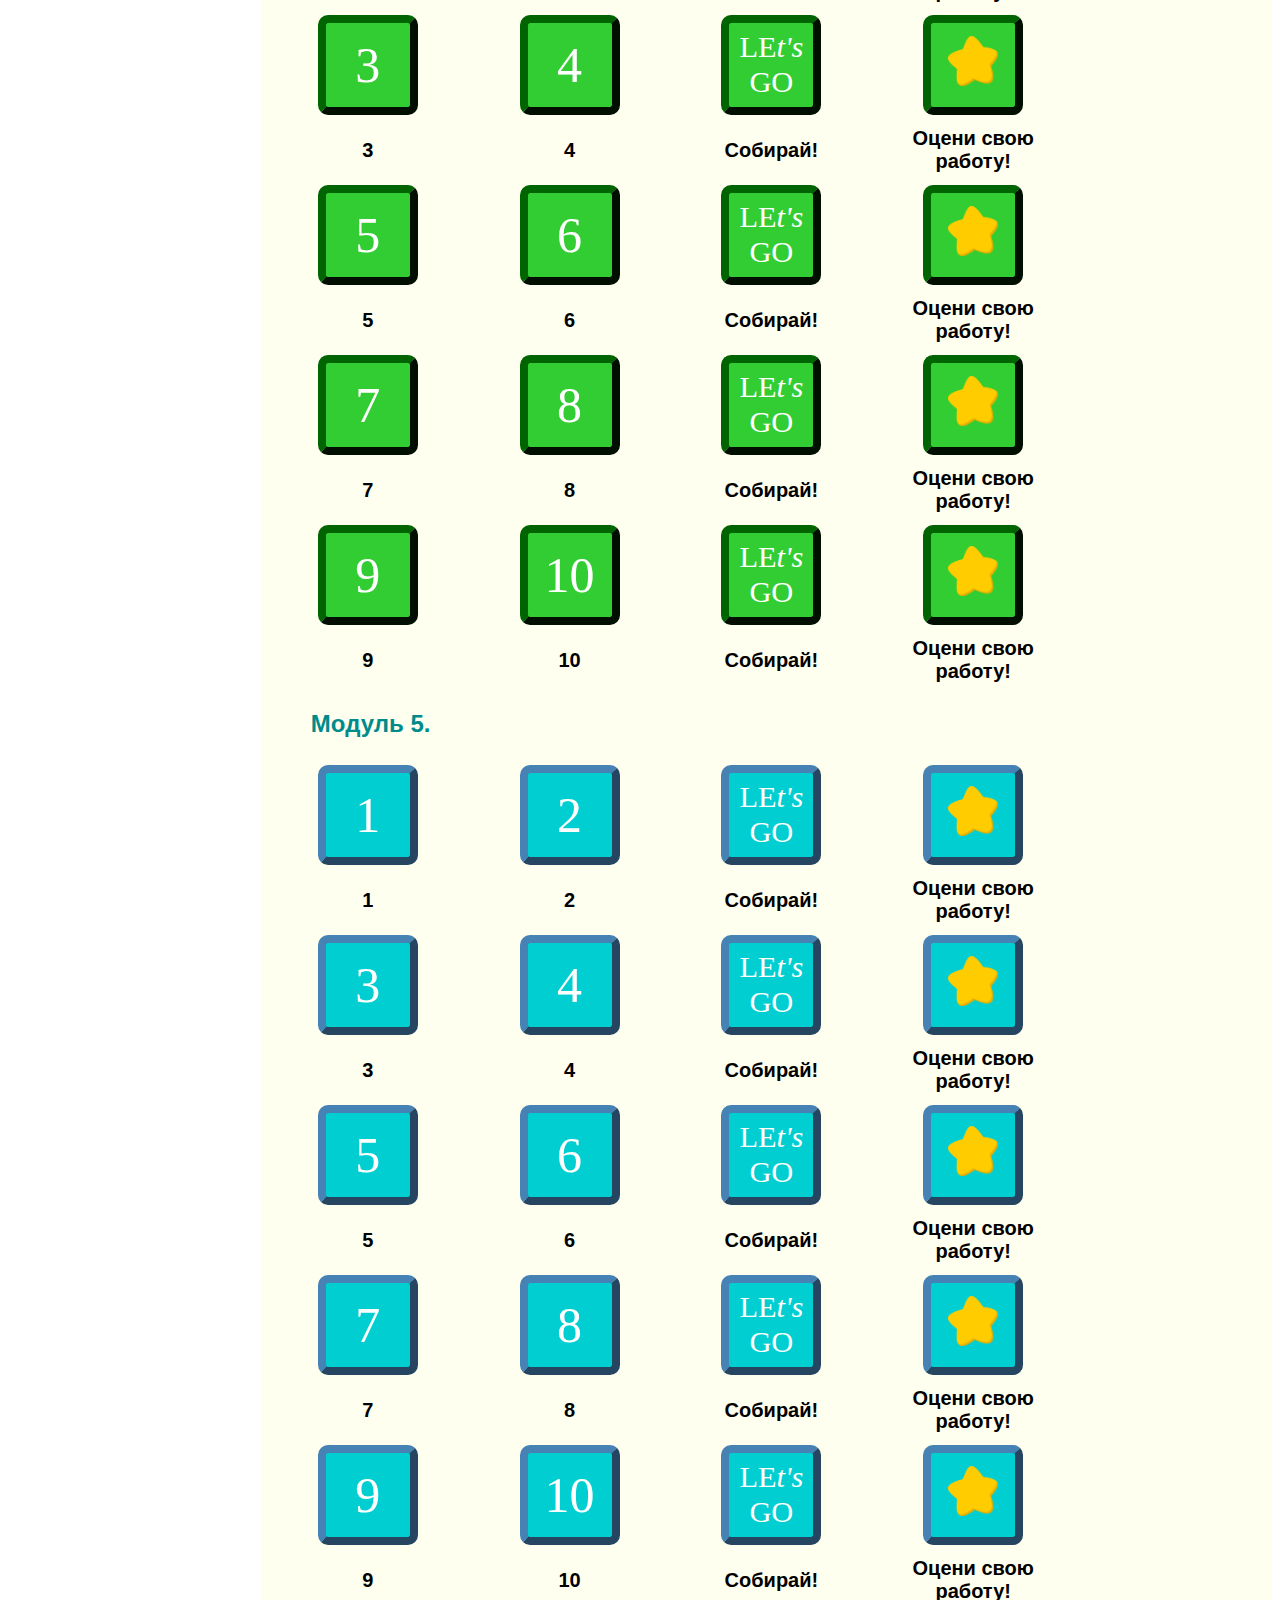
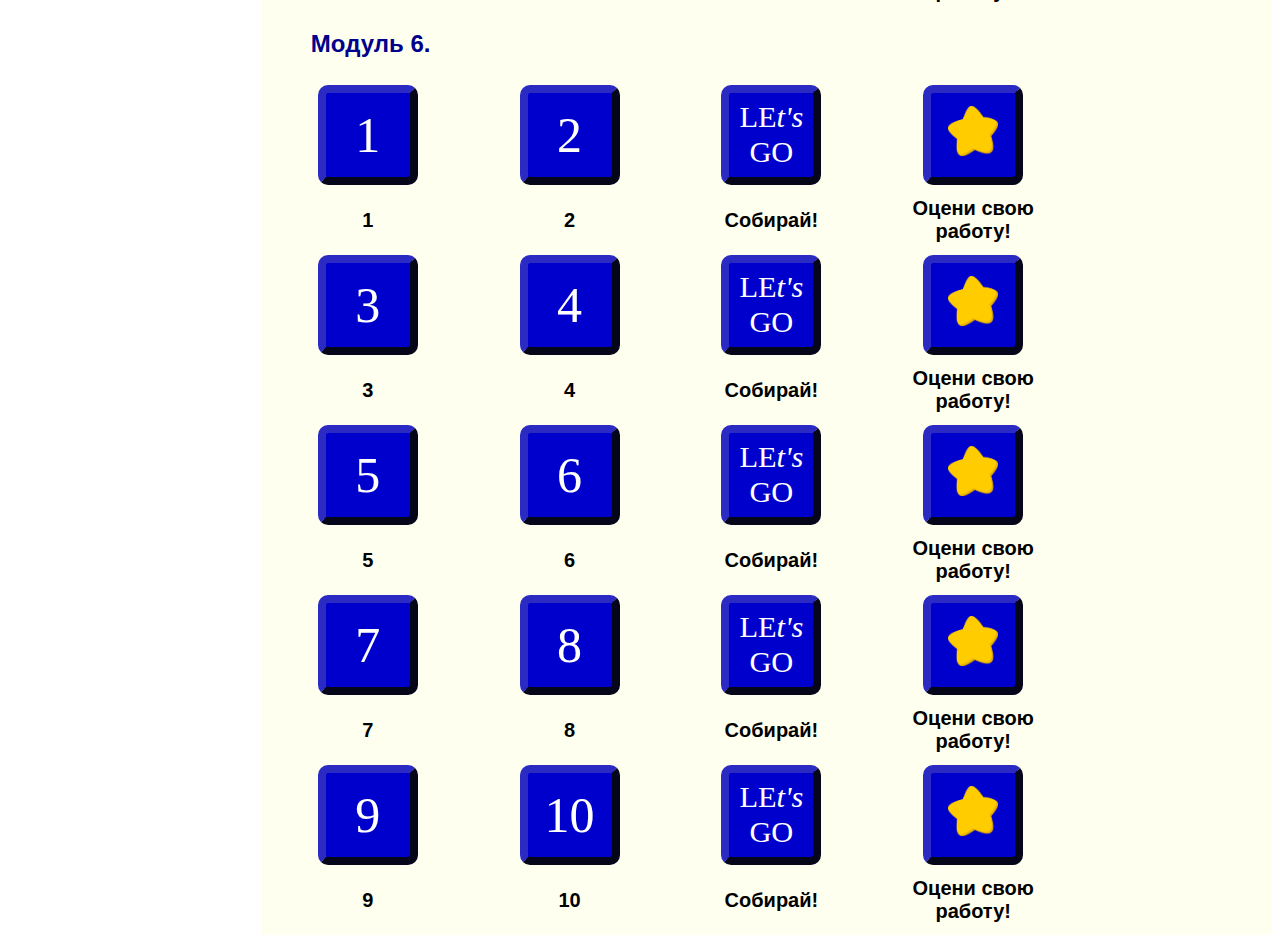
<file: template.html>
<!DOCTYPE html>
<html lang="ru">
<header>
    <ul id="navbar">
      <li><a href="index.html">Главная</a></li>
      <li><a href="wedo-1.html">WeDo 2.0</a>
        <ul>
          <li><a href="wedo-1.html">Первый уровень</a></li>
          <li><a href="wedo-2.html">Второй уровень</a></li>
          <li><a href="https://scratch.mit.edu/projects/editor/?tutorial=wedo">Scratch для WeDo 2.0</a></li>
        </ul>
      </li>
      <li><a href="#">"Mindstorms EV3"</a>
        <ul>
          <li><a href="ev3-1.html">Первый уровень</a></li>
          <li><a href="ev3-2.html">Второй уровень</a></li>
          <li><a href="https://makecode.mindstorms.com/#editor">MakeCode для Mindstorms EV3</a></li>
        </ul>
      </li>
      <li><a href="index2.html">Новости</a></li>
      <li><a href="index2.html">О нас</a></li>
    </ul>
</header>
<head>
	<meta charset="UTF-8">
	<meta name="viewport" content="width=device-width, initial-scale=1.0">
	<title>Курсы робототехники</title>
	<link rel="stylesheet" href="css/style.css">
</head>
<body>
	<div>
		<div class="left-side">
			<ul class="sections"  scrolling="auto">
				<li class="menu" style="color: DarkRed"><a href="#m1"><font color="DarkRed">Модуль 1. <br>Первые шаги</font></a></li>
				<li class="menu" style="color: DarkOrange"><a href="#m2"><font color="DarkOrange">Модуль 2.</a></li>
				<li class="menu" style="color: DarkKhaki"><a href="#m3"><font color="DarkKhaki">Модуль 3.</font></a></li>
				<li class="menu" style="color: DarkGreen"><a href="#m4"><font color="DarkGreen">Модуль 4.</font></a></li>
				<li class="menu" style="color: DarkCyan"><a href="#m5"><font color="DarkCyan">Модуль 5.</font></a></li>
				<li class="menu" style="color: DarkBlue"><a href="#m6"><font color="DarkBlue">Модуль 6.</font></a></li>
			</ul>		
		</div>
		<div class="right-side">
		<h1><font style="font-family: Legothick">Lego</font> WeDo 2.0</h1>
			<h2 id="m1"><font color="DarkRed">Модуль 1.</font></h2>
				<table>
					<tr>
						<td><form action="index2.html" target="_blank"><button class="mb1">1</button></form></td>
						<td><form action="index2.html" target="_blank"><button class="mb1">2</button></form></td>
						<td><form action="index2.html" target="_blank"><button class="mb1a">LE<font style="font-family: Curier"><i>t's</i></font> GO</button></form></td>
						<td><form action="https://docs.google.com/forms/d/e/1FAIpQLSd5X-N37d62SoaQn07i-2lG6QhyXkpfPwY-Uzjy7lW9dBNKLA/viewform?usp=sf_link" target="_blank"><button class="mb1a"><img class="star" src="images/star_PNG41462.png"></button></form></td>
						<td></td>
					</tr>
					<tr>
						<td class="txt">1</td>
						<td class="txt">2</td>
						<td class="txt">Собирай!</td>
						<td class="txt">Оцени свою работу!</td>
						<td></td>
					</tr>
					<tr>
						<td><form action="index2.html" target="_blank"><button class="mb1">3</button></form></td>
						<td><form action="index2.html" target="_blank"><button class="mb1">4</button></form></td>
						<td><form action="index2.html" target="_blank"><button class="mb1a">LE<font style="font-family: Curier"><i>t's</i></font> GO</button></form></td>
						<td><form action="https://docs.google.com/forms/d/e/1FAIpQLSd5X-N37d62SoaQn07i-2lG6QhyXkpfPwY-Uzjy7lW9dBNKLA/viewform?usp=sf_link" target="_blank"><button class="mb1a"><img class="star" src="images/star_PNG41462.png"></button></form></td>
						<td></td>
					</tr>
					<tr>
						<td class="txt">3</td>
						<td class="txt">4</td>
						<td class="txt">Собирай!</td>
						<td class="txt">Оцени свою работу!</td>
						<td></td>
					</tr>
					<tr>
						<td><form action="index2.html" target="_blank"><button class="mb1">5</button></form></td>
						<td><form action="index2.html" target="_blank"><button class="mb1">6</button></form></td>
						<td><form action="index2.html" target="_blank"><button class="mb1a">LE<font style="font-family: Curier"><i>t's</i></font> GO</button></form></td>
						<td><form action="index2.html" target="_blank"><button class="mb1a"><img class="star" src="images/star_PNG41462.png"></button></form></td>
						<td></td>
					</tr>
					<tr>
						<td class="txt">5</td>
						<td class="txt">6</td>
						<td class="txt">Собирай!</td>
						<td class="txt">Оцени свою работу!</td>
						<td></td>
					</tr>
					<tr>
						<td><form action="index2.html" target="_blank"><button class="mb1">7</button></form></td>
						<td><form action="index2.html" target="_blank"><button class="mb1">8</button></form></td>
						<td><form action="index2.html" target="_blank"><button class="mb1a">LE<font style="font-family: Curier"><i>t's</i></font> GO</button></form></td>
						<td><form action="index2.html" target="_blank"><button class="mb1a"><img class="star" src="images/star_PNG41462.png"></button></form></td>
						<td></td>
					</tr>
					<tr>
						<td class="txt">7</td>
						<td class="txt">8</td>
						<td class="txt">Собирай!</td>
						<td class="txt">Оцени свою работу!</td>
						<td></td>
					</tr>
					<tr>
						<td><form action="index2.html" target="_blank"><button class="mb1">9</button></form></td>
						<td><form action="index2.html" target="_blank"><button class="mb1">10</button></form></td>
						<td><form action="index2.html" target="_blank"><button class="mb1a">LE<font style="font-family: Curier"><i>t's</i></font> GO</button></form></td>
						<td><form action="index2.html" target="_blank"><button class="mb1a"><img class="star" src="images/star_PNG41462.png"></button></form></td>
						<td></td>
					</tr>
					<tr>
						<td class="txt">9</td>
						<td class="txt">10</td>
						<td class="txt">Собирай!</td>
						<td class="txt">Оцени свою работу!</td>
						<td></td>
					</tr>
				</table>
			<h2 id="m2"><font color="DarkOrange">Модуль 2. </font></h2>
				<table>
					<tr>
						<td><form action="index2.html" target="_blank"><button class="mb2">1</button></form></td>
						<td><form action="index2.html" target="_blank"><button class="mb2">2</button></form></td>
						<td><form action="index2.html" target="_blank"><button class="mb2a">LE<font style="font-family: Curier"><i>t's</i></font> GO</button></form></td>
						<td><form action="https://docs.google.com/forms/d/e/1FAIpQLSd5X-N37d62SoaQn07i-2lG6QhyXkpfPwY-Uzjy7lW9dBNKLA/viewform?usp=sf_link" target="_blank"><button class="mb2a"><img class="star" src="images/star_PNG41462.png"></button></form></td>
						<td></td>
					</tr>
					<tr>
						<td class="txt">1</td>
						<td class="txt">2</td>
						<td class="txt">Собирай!</td>
						<td class="txt">Оцени свою работу!</td>
						<td></td>
					</tr>
					<tr>
						<td><form action="index2.html" target="_blank"><button class="mb2">3</button></form></td>
						<td><form action="index2.html" target="_blank"><button class="mb2">4</button></form></td>
						<td><form action="index2.html" target="_blank"><button class="mb2a">LE<font style="font-family: Curier"><i>t's</i></font> GO</button></form></td>
						<td><form action="https://docs.google.com/forms/d/e/1FAIpQLSd5X-N37d62SoaQn07i-2lG6QhyXkpfPwY-Uzjy7lW9dBNKLA/viewform?usp=sf_link" target="_blank"><button class="mb2a"><img class="star" src="images/star_PNG41462.png"></button></form></td>
						<td></td>
					</tr>
					<tr>
						<td class="txt">3</td>
						<td class="txt">4</td>
						<td class="txt">Собирай!</td>
						<td class="txt">Оцени свою работу!</td>
						<td></td>
					</tr>
					<tr>
						<td><form action="index2.html" target="_blank"><button class="mb2">5</button></form></td>
						<td><form action="index2.html" target="_blank"><button class="mb2">6</button></form></td>
						<td><form action="index2.html" target="_blank"><button class="mb2a">LE<font style="font-family: Curier"><i>t's</i></font> GO</button></form></td>
						<td><form action="index2.html" target="_blank"><button class="mb2a"><img class="star" src="images/star_PNG41462.png"></button></form></td>
						<td></td>
					</tr>
					<tr>
						<td class="txt">5</td>
						<td class="txt">6</td>
						<td class="txt">Собирай!</td>
						<td class="txt">Оцени свою работу!</td>
						<td></td>
					</tr>
					<tr>
						<td><form action="index2.html" target="_blank"><button class="mb2">7</button></form></td>
						<td><form action="index2.html" target="_blank"><button class="mb2">8</button></form></td>
						<td><form action="index2.html" target="_blank"><button class="mb2a">LE<font style="font-family: Curier"><i>t's</i></font> GO</button></form></td>
						<td><form action="index2.html" target="_blank"><button class="mb2a"><img class="star" src="images/star_PNG41462.png"></button></form></td>
						<td></td>
					</tr>
					<tr>
						<td class="txt">7</td>
						<td class="txt">8</td>
						<td class="txt">Собирай!</td>
						<td class="txt">Оцени свою работу!</td>
						<td></td>
					</tr>
					<tr>
						<td><form action="index2.html" target="_blank"><button class="mb2">9</button></form></td>
						<td><form action="index2.html" target="_blank"><button class="mb2">10</button></form></td>
						<td><form action="index2.html" target="_blank"><button class="mb2a">LE<font style="font-family: Curier"><i>t's</i></font> GO</button></form></td>
						<td><form action="index2.html" target="_blank"><button class="mb2a"><img class="star" src="images/star_PNG41462.png"></button></form></td>
						<td></td>
					</tr>
					<tr>
						<td class="txt">9</td>
						<td class="txt">10</td>
						<td class="txt">Собирай!</td>
						<td class="txt">Оцени свою работу!</td>
						<td></td>
					</tr>
				</table>
			<h2 id="m3"><font color="DarkKhaki">Модуль 3. </font></h2>
				<table>
					<tr>
						<td><form action="index2.html" target="_blank"><button class="mb3">1</button></form></td>
						<td><form action="index2.html" target="_blank"><button class="mb3">2</button></form></td>
						<td><form action="index2.html" target="_blank"><button class="mb3a">LE<font style="font-family: Curier"><i>t's</i></font> GO</button></form></td>
						<td><form action="https://docs.google.com/forms/d/e/1FAIpQLSd5X-N37d62SoaQn07i-2lG6QhyXkpfPwY-Uzjy7lW9dBNKLA/viewform?usp=sf_link" target="_blank"><button class="mb3a"><img class="star" src="images/star_PNG41462.png"></button></form></td>
						<td></td>
					</tr>
					<tr>
						<td class="txt">1</td>
						<td class="txt">2</td>
						<td class="txt">Собирай!</td>
						<td class="txt">Оцени свою работу!</td>
						<td></td>
					</tr>
					<tr>
						<td><form action="index2.html" target="_blank"><button class="mb3">3</button></form></td>
						<td><form action="index2.html" target="_blank"><button class="mb3">4</button></form></td>
						<td><form action="index2.html" target="_blank"><button class="mb3a">LE<font style="font-family: Curier"><i>t's</i></font> GO</button></form></td>
						<td><form action="https://docs.google.com/forms/d/e/1FAIpQLSd5X-N37d62SoaQn07i-2lG6QhyXkpfPwY-Uzjy7lW9dBNKLA/viewform?usp=sf_link" target="_blank"><button class="mb3a"><img class="star" src="images/star_PNG41462.png"></button></form></td>
						<td></td>
					</tr>
					<tr>
						<td class="txt">3</td>
						<td class="txt">4</td>
						<td class="txt">Собирай!</td>
						<td class="txt">Оцени свою работу!</td>
						<td></td>
					</tr>
					<tr>
						<td><form action="index2.html" target="_blank"><button class="mb3">5</button></form></td>
						<td><form action="index2.html" target="_blank"><button class="mb3">6</button></form></td>
						<td><form action="index2.html" target="_blank"><button class="mb3a">LE<font style="font-family: Curier"><i>t's</i></font> GO</button></form></td>
						<td><form action="index2.html" target="_blank"><button class="mb3a"><img class="star" src="images/star_PNG41462.png"></button></form></td>
						<td></td>
					</tr>
					<tr>
						<td class="txt">5</td>
						<td class="txt">6</td>
						<td class="txt">Собирай!</td>
						<td class="txt">Оцени свою работу!</td>
						<td></td>
					</tr>
					<tr>
						<td><form action="index2.html" target="_blank"><button class="mb3">7</button></form></td>
						<td><form action="index2.html" target="_blank"><button class="mb3">8</button></form></td>
						<td><form action="index2.html" target="_blank"><button class="mb3a">LE<font style="font-family: Curier"><i>t's</i></font> GO</button></form></td>
						<td><form action="index2.html" target="_blank"><button class="mb3a"><img class="star" src="images/star_PNG41462.png"></button></form></td>
						<td></td>
					</tr>
					<tr>
						<td class="txt">7</td>
						<td class="txt">8</td>
						<td class="txt">Собирай!</td>
						<td class="txt">Оцени свою работу!</td>
						<td></td>
					</tr>
					<tr>
						<td><form action="index2.html" target="_blank"><button class="mb3">9</button></form></td>
						<td><form action="index2.html" target="_blank"><button class="mb3">10</button></form></td>
						<td><form action="index2.html" target="_blank"><button class="mb3a">LE<font style="font-family: Curier"><i>t's</i></font> GO</button></form></td>
						<td><form action="index2.html" target="_blank"><button class="mb3a"><img class="star" src="images/star_PNG41462.png"></button></form></td>
						<td></td>
					</tr>
					<tr>
						<td class="txt">9</td>
						<td class="txt">10</td>
						<td class="txt">Собирай!</td>
						<td class="txt">Оцени свою работу!</td>
						<td></td>
					</tr>
				</table>
			<h2 id="m4"><font color="DarkGreen">Модуль 4. </font></h2>
				<table>
					<tr>
						<td><form action="index2.html" target="_blank"><button class="mb4">1</button></form></td>
						<td><form action="index2.html" target="_blank"><button class="mb4">2</button></form></td>
						<td><form action="index2.html" target="_blank"><button class="mb4a">LE<font style="font-family: Curier"><i>t's</i></font> GO</button></form></td>
						<td><form action="https://docs.google.com/forms/d/e/1FAIpQLSd5X-N37d62SoaQn07i-2lG6QhyXkpfPwY-Uzjy7lW9dBNKLA/viewform?usp=sf_link" target="_blank"><button class="mb4a"><img class="star" src="images/star_PNG41462.png"></button></form></td>
						<td></td>
					</tr>
					<tr>
						<td class="txt">1</td>
						<td class="txt">2</td>
						<td class="txt">Собирай!</td>
						<td class="txt">Оцени свою работу!</td>
						<td></td>
					</tr>
					<tr>
						<td><form action="index2.html" target="_blank"><button class="mb4">3</button></form></td>
						<td><form action="index2.html" target="_blank"><button class="mb4">4</button></form></td>
						<td><form action="index2.html" target="_blank"><button class="mb4a">LE<font style="font-family: Curier"><i>t's</i></font> GO</button></form></td>
						<td><form action="https://docs.google.com/forms/d/e/1FAIpQLSd5X-N37d62SoaQn07i-2lG6QhyXkpfPwY-Uzjy7lW9dBNKLA/viewform?usp=sf_link" target="_blank"><button class="mb4a"><img class="star" src="images/star_PNG41462.png"></button></form></td>
						<td></td>
					</tr>
					<tr>
						<td class="txt">3</td>
						<td class="txt">4</td>
						<td class="txt">Собирай!</td>
						<td class="txt">Оцени свою работу!</td>
						<td></td>
					</tr>
					<tr>
						<td><form action="index2.html" target="_blank"><button class="mb4">5</button></form></td>
						<td><form action="index2.html" target="_blank"><button class="mb4">6</button></form></td>
						<td><form action="index2.html" target="_blank"><button class="mb4a">LE<font style="font-family: Curier"><i>t's</i></font> GO</button></form></td>
						<td><form action="index2.html" target="_blank"><button class="mb4a"><img class="star" src="images/star_PNG41462.png"></button></form></td>
						<td></td>
					</tr>
					<tr>
						<td class="txt">5</td>
						<td class="txt">6</td>
						<td class="txt">Собирай!</td>
						<td class="txt">Оцени свою работу!</td>
						<td></td>
					</tr>
					<tr>
						<td><form action="index2.html" target="_blank"><button class="mb4">7</button></form></td>
						<td><form action="index2.html" target="_blank"><button class="mb4">8</button></form></td>
						<td><form action="index2.html" target="_blank"><button class="mb4a">LE<font style="font-family: Curier"><i>t's</i></font> GO</button></form></td>
						<td><form action="index2.html" target="_blank"><button class="mb4a"><img class="star" src="images/star_PNG41462.png"></button></form></td>
						<td></td>
					</tr>
					<tr>
						<td class="txt">7</td>
						<td class="txt">8</td>
						<td class="txt">Собирай!</td>
						<td class="txt">Оцени свою работу!</td>
						<td></td>
					</tr>
					<tr>
						<td><form action="index2.html" target="_blank"><button class="mb4">9</button></form></td>
						<td><form action="index2.html" target="_blank"><button class="mb4">10</button></form></td>
						<td><form action="index2.html" target="_blank"><button class="mb4a">LE<font style="font-family: Curier"><i>t's</i></font> GO</button></form></td>
						<td><form action="index2.html" target="_blank"><button class="mb4a"><img class="star" src="images/star_PNG41462.png"></button></form></td>
						<td></td>
					</tr>
					<tr>
						<td class="txt">9</td>
						<td class="txt">10</td>
						<td class="txt">Собирай!</td>
						<td class="txt">Оцени свою работу!</td>
						<td></td>
					</tr>
				</table>
			<h2 id="m5"><font color="DarkCyan">Модуль 5.</font></h2>
				<table>
					<tr>
						<td><form action="index2.html" target="_blank"><button class="mb5">1</button></form></td>
						<td><form action="index2.html" target="_blank"><button class="mb5">2</button></form></td>
						<td><form action="index2.html" target="_blank"><button class="mb5a">LE<font style="font-family: Curier"><i>t's</i></font> GO</button></form></td>
						<td><form action="https://docs.google.com/forms/d/e/1FAIpQLSd5X-N37d62SoaQn07i-2lG6QhyXkpfPwY-Uzjy7lW9dBNKLA/viewform?usp=sf_link" target="_blank"><button class="mb5a"><img class="star" src="images/star_PNG41462.png"></button></form></td>
						<td></td>
					</tr>
					<tr>
						<td class="txt">1</td>
						<td class="txt">2</td>
						<td class="txt">Собирай!</td>
						<td class="txt">Оцени свою работу!</td>
						<td></td>
					</tr>
					<tr>
						<td><form action="index2.html" target="_blank"><button class="mb5">3</button></form></td>
						<td><form action="index2.html" target="_blank"><button class="mb5">4</button></form></td>
						<td><form action="index2.html" target="_blank"><button class="mb5a">LE<font style="font-family: Curier"><i>t's</i></font> GO</button></form></td>
						<td><form action="https://docs.google.com/forms/d/e/1FAIpQLSd5X-N37d62SoaQn07i-2lG6QhyXkpfPwY-Uzjy7lW9dBNKLA/viewform?usp=sf_link" target="_blank"><button class="mb5a"><img class="star" src="images/star_PNG41462.png"></button></form></td>
						<td></td>
					</tr>
					<tr>
						<td class="txt">3</td>
						<td class="txt">4</td>
						<td class="txt">Собирай!</td>
						<td class="txt">Оцени свою работу!</td>
						<td></td>
					</tr>
					<tr>
						<td><form action="index2.html" target="_blank"><button class="mb5">5</button></form></td>
						<td><form action="index2.html" target="_blank"><button class="mb5">6</button></form></td>
						<td><form action="index2.html" target="_blank"><button class="mb5a">LE<font style="font-family: Curier"><i>t's</i></font> GO</button></form></td>
						<td><form action="index2.html" target="_blank"><button class="mb5a"><img class="star" src="images/star_PNG41462.png"></button></form></td>
						<td></td>
					</tr>
					<tr>
						<td class="txt">5</td>
						<td class="txt">6</td>
						<td class="txt">Собирай!</td>
						<td class="txt">Оцени свою работу!</td>
						<td></td>
					</tr>
					<tr>
						<td><form action="index2.html" target="_blank"><button class="mb5">7</button></form></td>
						<td><form action="index2.html" target="_blank"><button class="mb5">8</button></form></td>
						<td><form action="index2.html" target="_blank"><button class="mb5a">LE<font style="font-family: Curier"><i>t's</i></font> GO</button></form></td>
						<td><form action="index2.html" target="_blank"><button class="mb5a"><img class="star" src="images/star_PNG41462.png"></button></form></td>
						<td></td>
					</tr>
					<tr>
						<td class="txt">7</td>
						<td class="txt">8</td>
						<td class="txt">Собирай!</td>
						<td class="txt">Оцени свою работу!</td>
						<td></td>
					</tr>
					<tr>
						<td><form action="index2.html" target="_blank"><button class="mb5">9</button></form></td>
						<td><form action="index2.html" target="_blank"><button class="mb5">10</button></form></td>
						<td><form action="index2.html" target="_blank"><button class="mb5a">LE<font style="font-family: Curier"><i>t's</i></font> GO</button></form></td>
						<td><form action="index2.html" target="_blank"><button class="mb5a"><img class="star" src="images/star_PNG41462.png"></button></form></td>
						<td></td>
					</tr>
					<tr>
						<td class="txt">9</td>
						<td class="txt">10</td>
						<td class="txt">Собирай!</td>
						<td class="txt">Оцени свою работу!</td>
						<td></td>
					</tr>
				</table>
			<h2 id="m6"><font color="DarkBlue">Модуль 6.</font></h2>
				<table>
					<tr>
						<td><form action="index2.html" target="_blank"><button class="mb6">1</button></form></td>
						<td><form action="index2.html" target="_blank"><button class="mb6">2</button></form></td>
						<td><form action="index2.html" target="_blank"><button class="mb6a">LE<font style="font-family: Curier"><i>t's</i></font> GO</button></form></td>
						<td><form action="https://docs.google.com/forms/d/e/1FAIpQLSd5X-N37d62SoaQn07i-2lG6QhyXkpfPwY-Uzjy7lW9dBNKLA/viewform?usp=sf_link" target="_blank"><button class="mb6a"><img class="star" src="images/star_PNG41462.png"></button></form></td>
						<td></td>
					</tr>
					<tr>
						<td class="txt">1</td>
						<td class="txt">2</td>
						<td class="txt">Собирай!</td>
						<td class="txt">Оцени свою работу!</td>
						<td></td>
					</tr>
					<tr>
						<td><form action="index2.html" target="_blank"><button class="mb6">3</button></form></td>
						<td><form action="index2.html" target="_blank"><button class="mb6">4</button></form></td>
						<td><form action="index2.html" target="_blank"><button class="mb6a">LE<font style="font-family: Curier"><i>t's</i></font> GO</button></form></td>
						<td><form action="https://docs.google.com/forms/d/e/1FAIpQLSd5X-N37d62SoaQn07i-2lG6QhyXkpfPwY-Uzjy7lW9dBNKLA/viewform?usp=sf_link" target="_blank"><button class="mb6a"><img class="star" src="images/star_PNG41462.png"></button></form></td>
						<td></td>
					</tr>
					<tr>
						<td class="txt">3</td>
						<td class="txt">4</td>
						<td class="txt">Собирай!</td>
						<td class="txt">Оцени свою работу!</td>
						<td></td>
					</tr>
					<tr>
						<td><form action="index2.html" target="_blank"><button class="mb6">5</button></form></td>
						<td><form action="index2.html" target="_blank"><button class="mb6">6</button></form></td>
						<td><form action="index2.html" target="_blank"><button class="mb6a">LE<font style="font-family: Curier"><i>t's</i></font> GO</button></form></td>
						<td><form action="index2.html" target="_blank"><button class="mb6a"><img class="star" src="images/star_PNG41462.png"></button></form></td>
						<td></td>
					</tr>
					<tr>
						<td class="txt">5</td>
						<td class="txt">6</td>
						<td class="txt">Собирай!</td>
						<td class="txt">Оцени свою работу!</td>
						<td></td>
					</tr>
					<tr>
						<td><form action="index2.html" target="_blank"><button class="mb6">7</button></form></td>
						<td><form action="index2.html" target="_blank"><button class="mb6">8</button></form></td>
						<td><form action="index2.html" target="_blank"><button class="mb6a">LE<font style="font-family: Curier"><i>t's</i></font> GO</button></form></td>
						<td><form action="index2.html" target="_blank"><button class="mb6a"><img class="star" src="images/star_PNG41462.png"></button></form></td>
						<td></td>
					</tr>
					<tr>
						<td class="txt">7</td>
						<td class="txt">8</td>
						<td class="txt">Собирай!</td>
						<td class="txt">Оцени свою работу!</td>
						<td></td>
					</tr>
					<tr>
						<td><form action="index2.html" target="_blank"><button class="mb6">9</button></form></td>
						<td><form action="index2.html" target="_blank"><button class="mb6">10</button></form></td>
						<td><form action="index2.html" target="_blank"><button class="mb6a">LE<font style="font-family: Curier"><i>t's</i></font> GO</button></form></td>
						<td><form action="index2.html" target="_blank"><button class="mb6a"><img class="star" src="images/star_PNG41462.png"></button></form></td>
						<td></td>
					</tr>
					<tr>
						<td class="txt">9</td>
						<td class="txt">10</td>
						<td class="txt">Собирай!</td>
						<td class="txt">Оцени свою работу!</td>
						<td></td>
					</tr>
				</table>
		</div>
	</div>
</body>
</html>
</file>
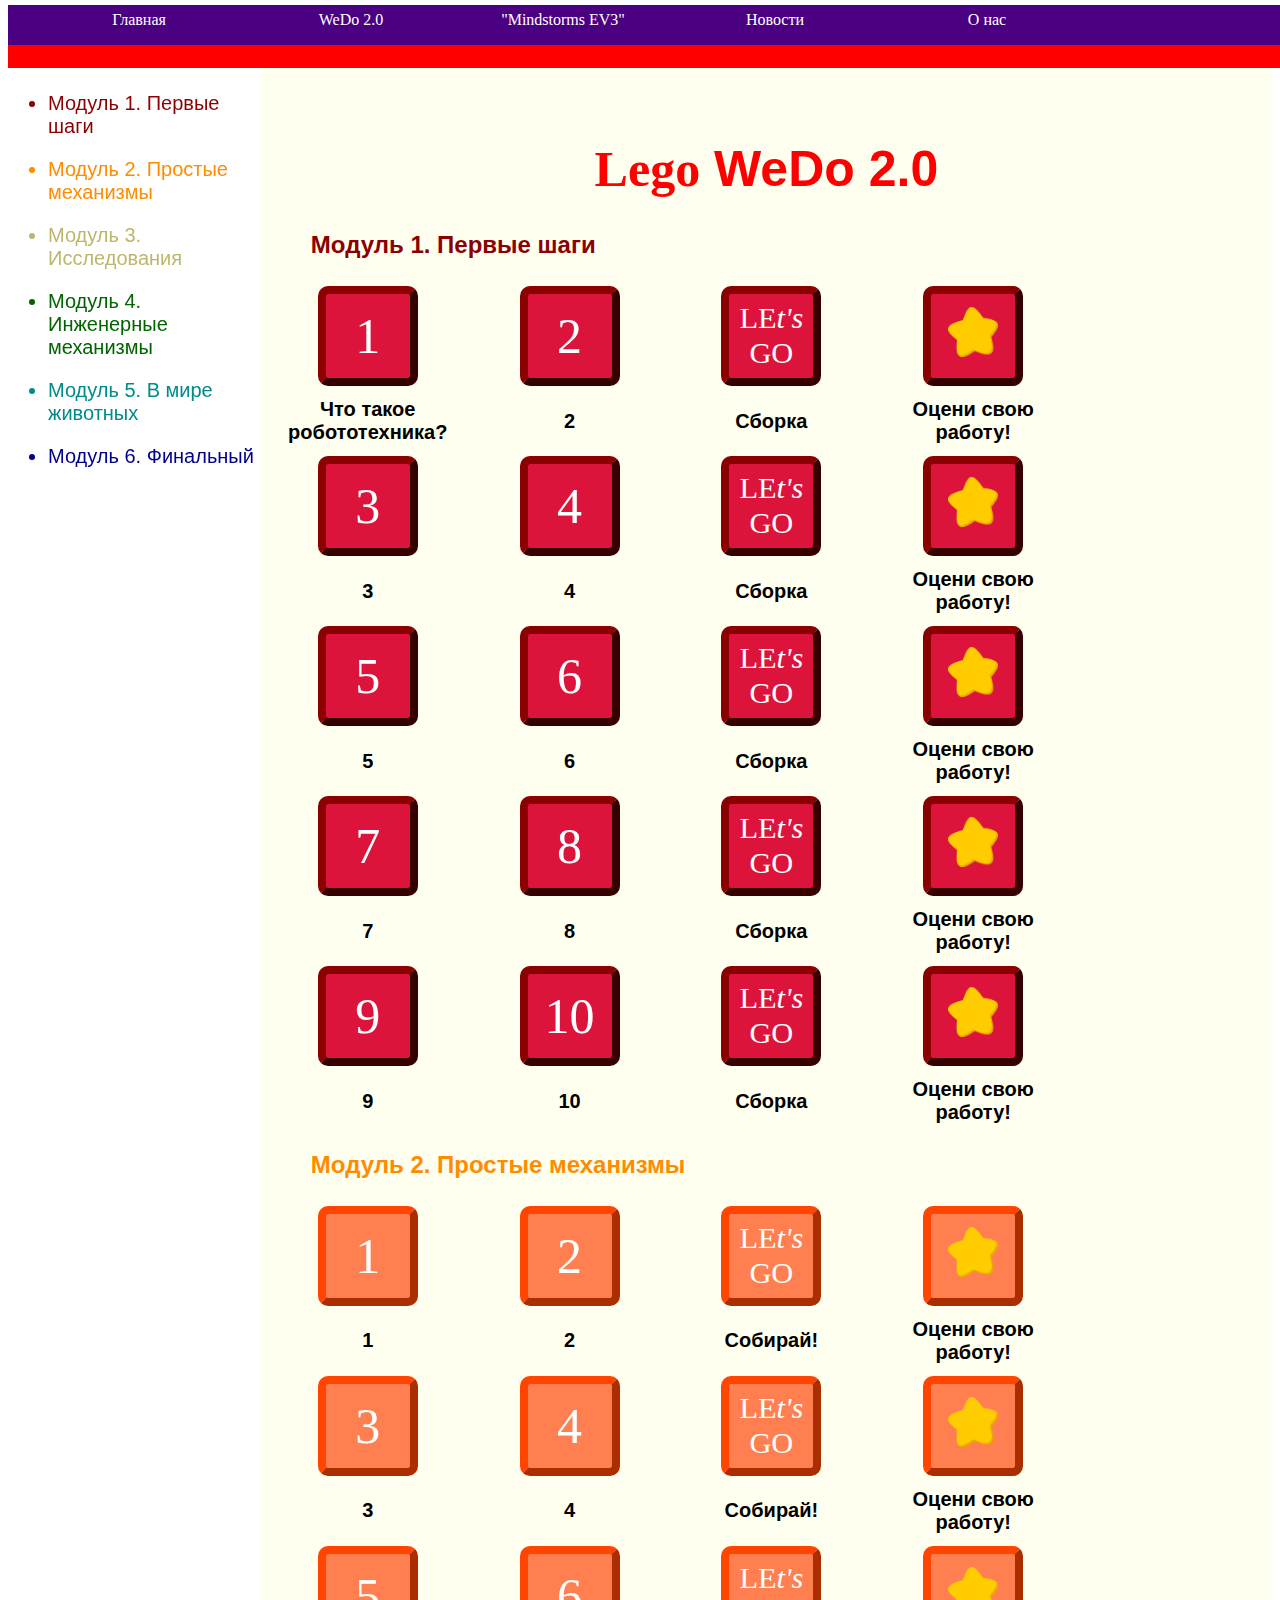
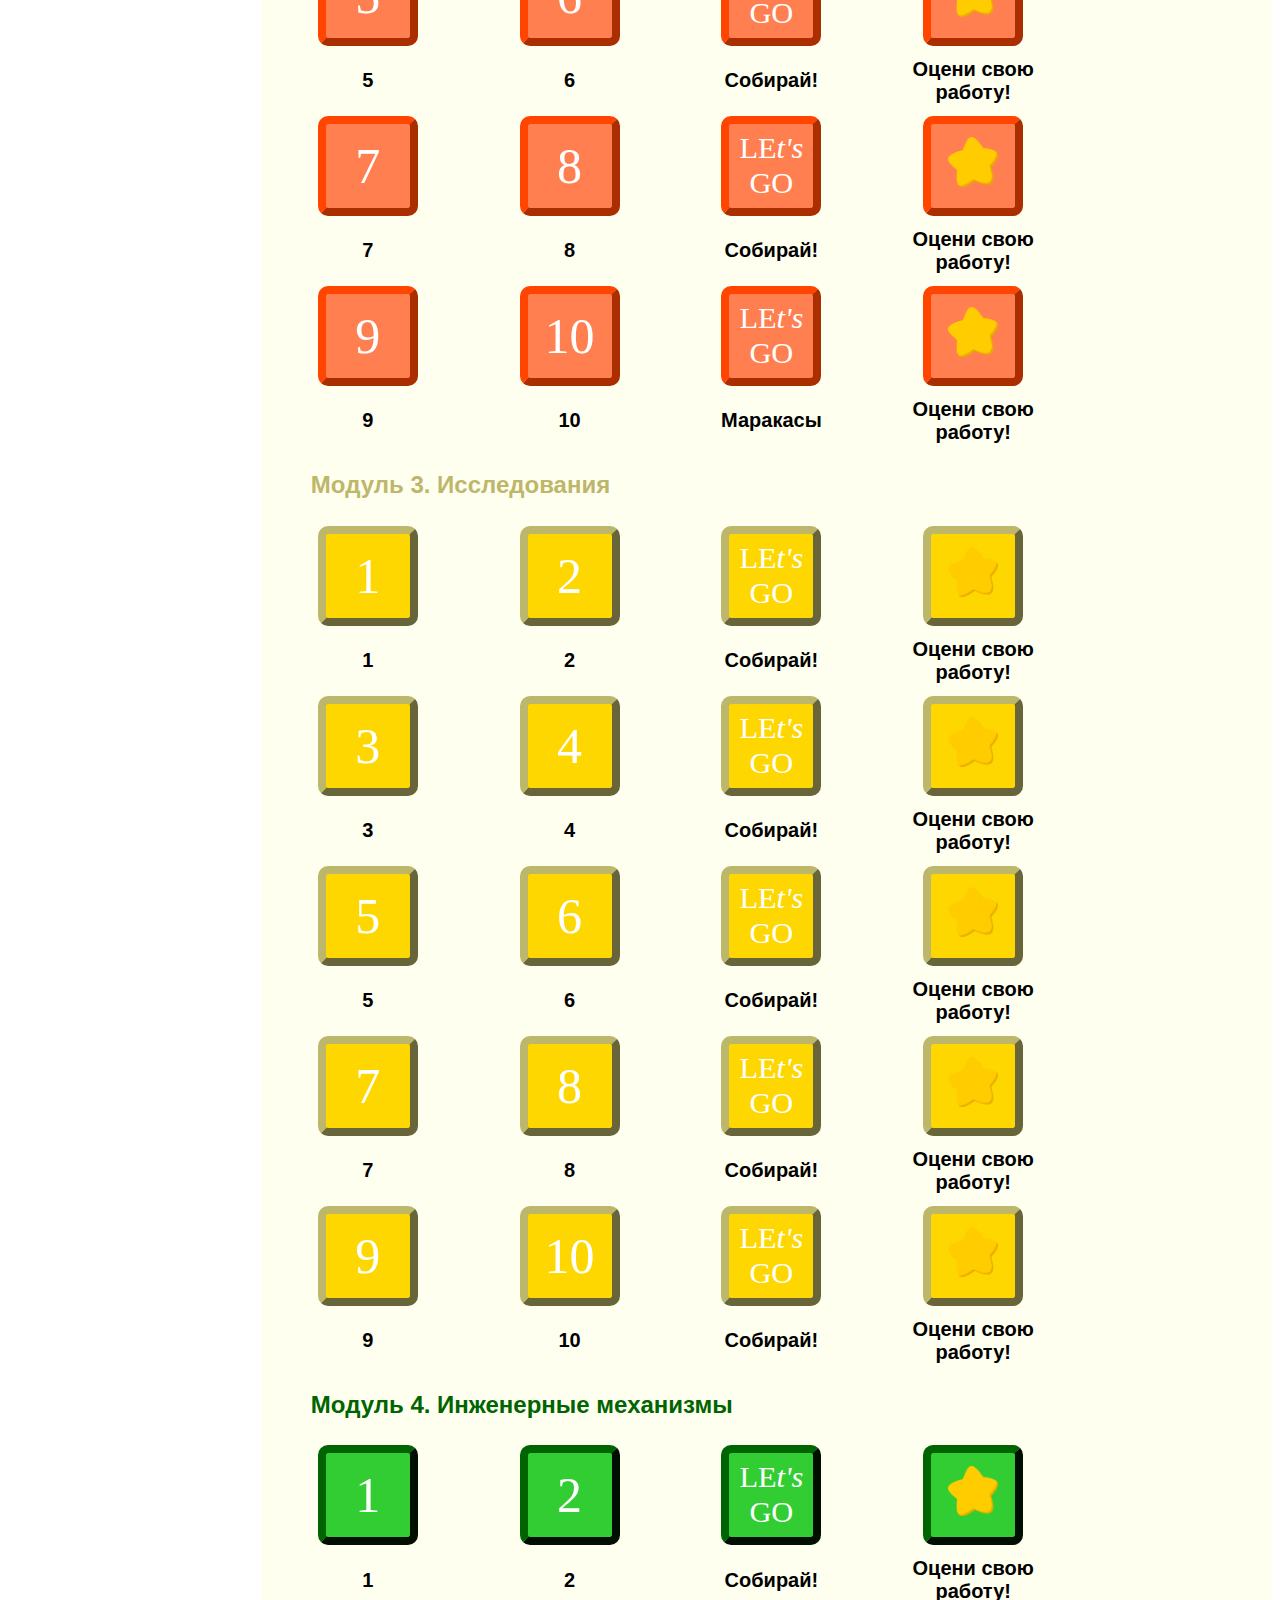
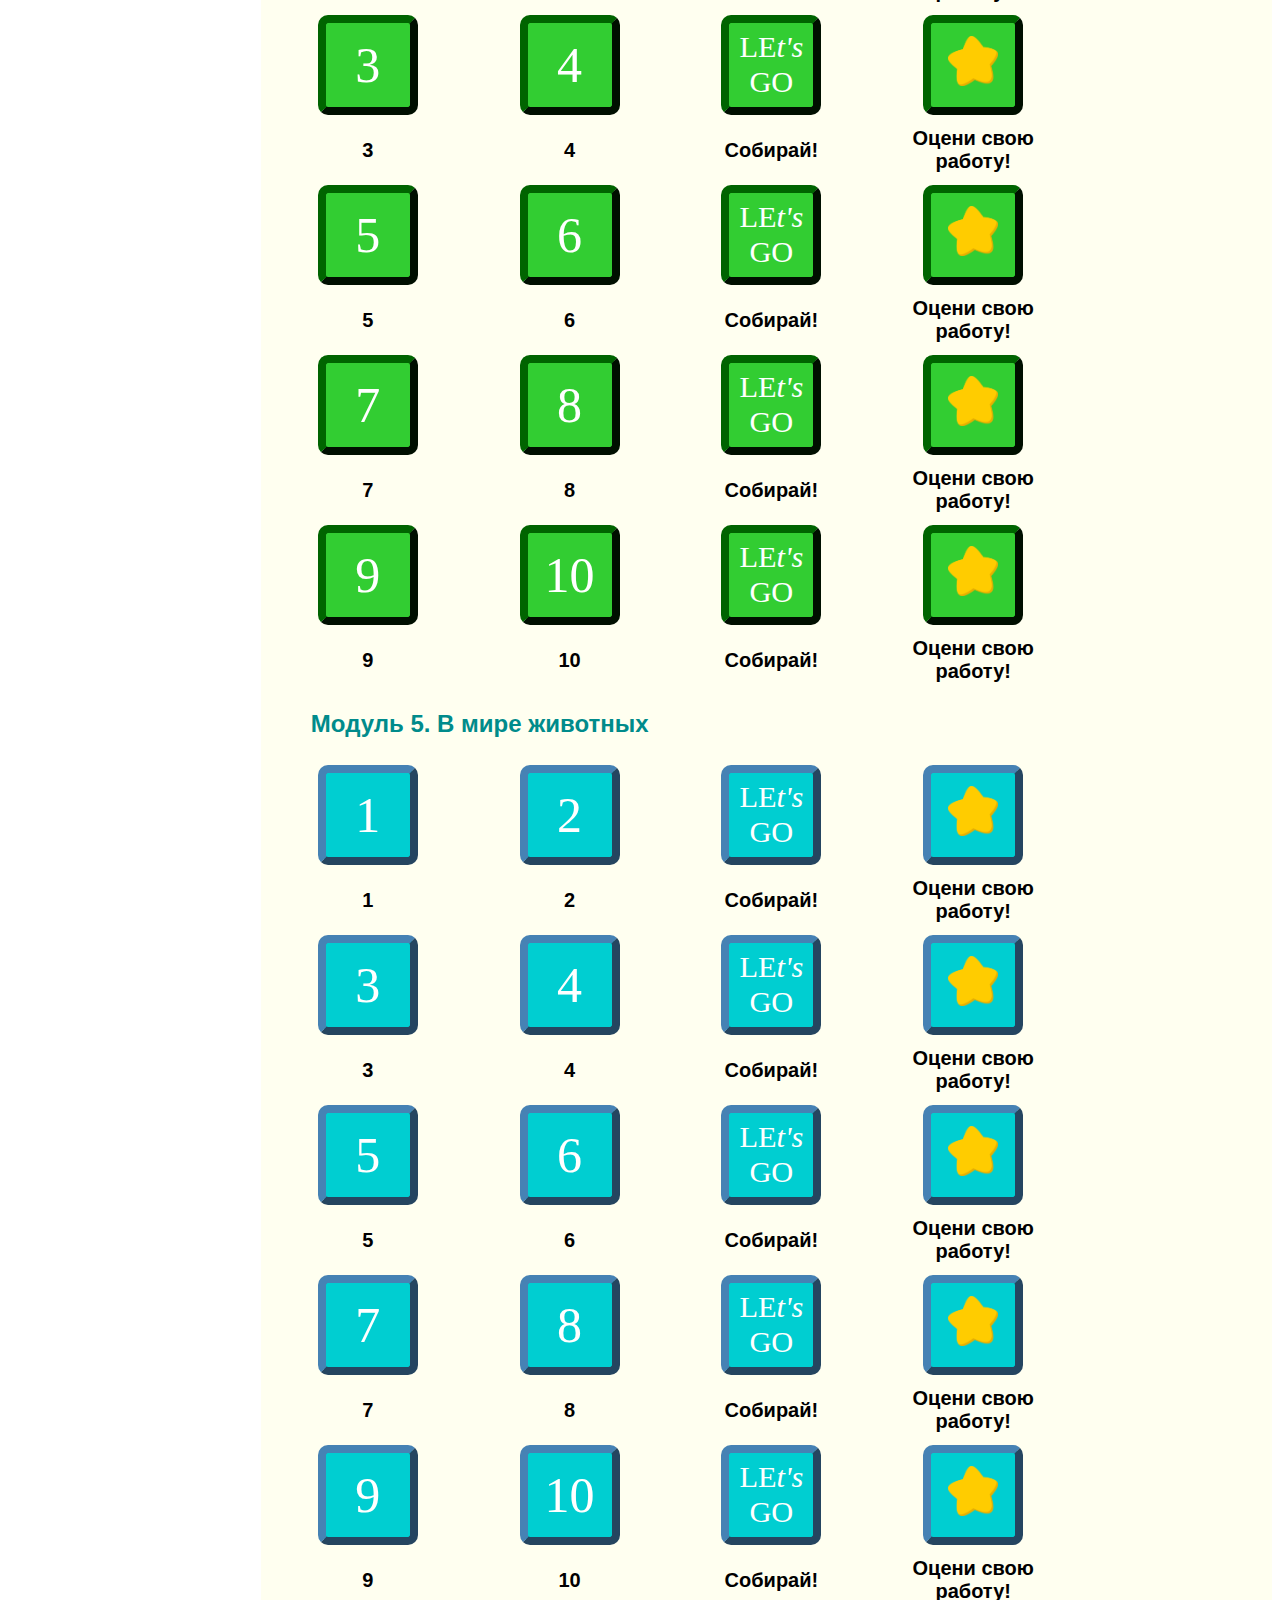
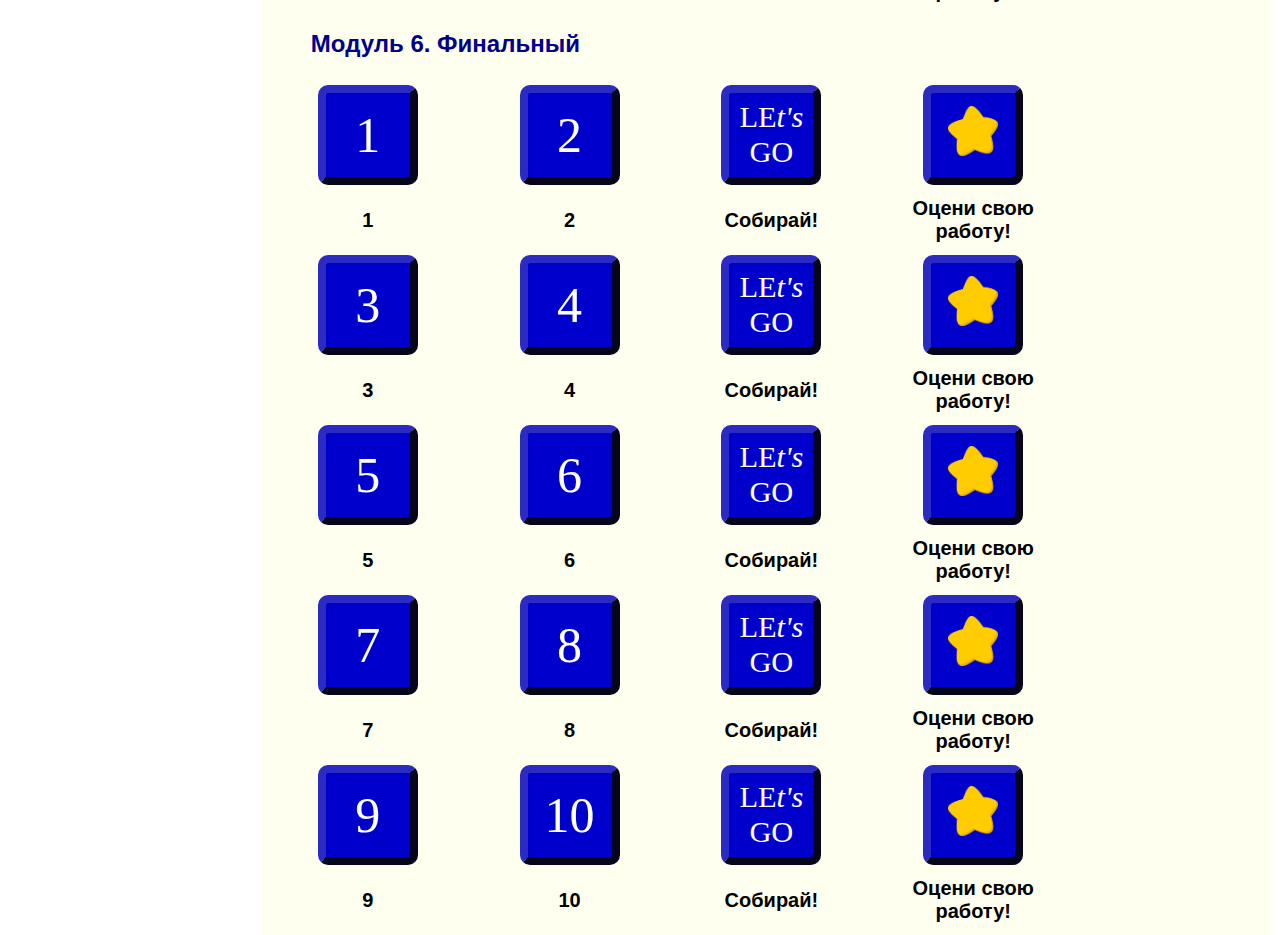
<file: wedo-1.html>
<!DOCTYPE html>
<html lang="ru">
<header>
    <ul id="navbar">
      <li><a href="index.html">Главная</a></li>
      <li><a href="wedo-1.html">WeDo 2.0</a>
        <ul>
          <li><a href="wedo-1.html">Первый уровень</a></li>
          <li><a href="wedo-2.html">Второй уровень</a></li>
          <li><a href="https://scratch.mit.edu/projects/editor/?tutorial=wedo">Scratch для WeDo 2.0</a></li>
        </ul>
      </li>
      <li><a href="#">"Mindstorms EV3"</a>
        <ul>
          <li><a href="ev3-1.html">Первый уровень</a></li>
          <li><a href="ev3-2.html">Второй уровень</a></li>
          <li><a href="https://makecode.mindstorms.com/#editor">MakeCode для Mindstorms EV3</a></li>
        </ul>
      </li>
      <li><a href="index2.html">Новости</a></li>
      <li><a href="index2.html">О нас</a></li>
    </ul>
</header>
<head>
	<meta charset="UTF-8">
	<meta name="viewport" content="width=device-width, initial-scale=1.0">
	<title>Курсы робототехники</title>
	<link rel="stylesheet" href="css/style.css">
</head>
<body>
	<div>
		<div class="left-side">
			<ul class="sections" scrolling="auto">
				<li class="menu" style="color: DarkRed"><a href="#m1"><font color="DarkRed">Модуль 1. Первые шаги</font></a></li>
				<li class="menu" style="color: DarkOrange"><a href="#m2"><font color="DarkOrange">Модуль 2. Простые механизмы</a></li>
				<li class="menu" style="color: DarkKhaki"><a href="#m3"><font color="DarkKhaki">Модуль 3. Исследования</font></a></li>
				<li class="menu" style="color: DarkGreen"><a href="#m4"><font color="DarkGreen">Модуль 4. Инженерные механизмы</font></a></li>
				<li class="menu" style="color: DarkCyan"><a href="#m5"><font color="DarkCyan">Модуль 5. В мире животных </font></a></li>
				<li class="menu" style="color: DarkBlue"><a href="#m6"><font color="DarkBlue">Модуль 6. Финальный</font></a></li>
			</ul>		
		</div>
		<div class="right-side">
		<h1><font style="font-family: Legothick">Lego</font> WeDo 2.0</h1>
			<h2 id="m1"><font color="DarkRed">Модуль 1. Первые шаги</font></h2>
				<table>
					<tr>
						<td><form action="index2.html" target="_blank"><button class="mb1">1</button></form></td>
						<td><form action="index2.html" target="_blank"><button class="mb1">2</button></form></td>
						<td><form action="index2.html" target="_blank"><button class="mb1a">LE<font style="font-family: Curier"><i>t's</i></font> GO</button></form></td>
						<td><form action="https://docs.google.com/forms/d/e/1FAIpQLSd5X-N37d62SoaQn07i-2lG6QhyXkpfPwY-Uzjy7lW9dBNKLA/viewform?usp=sf_link" target="_blank"><button class="mb1a"><img class="star" src="images/star_PNG41462.png"></button></form></td>
						<td></td>
					</tr>
					<tr>
						<td class="txt">Что такое робототехника?</td>
						<td class="txt">2</td>
						<td class="txt">Сборка</td>
						<td class="txt">Оцени свою работу!</td>
						<td></td>
					</tr>
					<tr>
						<td><form action="index2.html" target="_blank"><button class="mb1">3</button></form></td>
						<td><form action="index2.html" target="_blank"><button class="mb1">4</button></form></td>
						<td><form action="index2.html" target="_blank"><button class="mb1a">LE<font style="font-family: Curier"><i>t's</i></font> GO</button></form></td>
						<td><form action="https://docs.google.com/forms/d/e/1FAIpQLSd5X-N37d62SoaQn07i-2lG6QhyXkpfPwY-Uzjy7lW9dBNKLA/viewform?usp=sf_link" target="_blank"><button class="mb1a"><img class="star" src="images/star_PNG41462.png"></button></form></td>
						<td></td>
					</tr>
					<tr>
						<td class="txt">3</td>
						<td class="txt">4</td>
						<td class="txt">Сборка</td>
						<td class="txt">Оцени свою работу!</td>
						<td></td>
					</tr>
					<tr>
						<td><form action="index2.html" target="_blank"><button class="mb1">5</button></form></td>
						<td><form action="index2.html" target="_blank"><button class="mb1">6</button></form></td>
						<td><form action="index2.html" target="_blank"><button class="mb1a">LE<font style="font-family: Curier"><i>t's</i></font> GO</button></form></td>
						<td><form action="index2.html" target="_blank"><button class="mb1a"><img class="star" src="images/star_PNG41462.png"></button></form></td>
						<td></td>
					</tr>
					<tr>
						<td class="txt">5</td>
						<td class="txt">6</td>
						<td class="txt">Сборка</td>
						<td class="txt">Оцени свою работу!</td>
						<td></td>
					</tr>
					<tr>
						<td><form action="index2.html" target="_blank"><button class="mb1">7</button></form></td>
						<td><form action="index2.html" target="_blank"><button class="mb1">8</button></form></td>
						<td><form action="index2.html" target="_blank"><button class="mb1a">LE<font style="font-family: Curier"><i>t's</i></font> GO</button></form></td>
						<td><form action="index2.html" target="_blank"><button class="mb1a"><img class="star" src="images/star_PNG41462.png"></button></form></td>
						<td></td>
					</tr>
					<tr>
						<td class="txt">7</td>
						<td class="txt">8</td>
						<td class="txt">Сборка</td>
						<td class="txt">Оцени свою работу!</td>
						<td></td>
					</tr>
					<tr>
						<td><form action="index2.html" target="_blank"><button class="mb1">9</button></form></td>
						<td><form action="index2.html" target="_blank"><button class="mb1">10</button></form></td>
						<td><form action="index2.html" target="_blank"><button class="mb1a">LE<font style="font-family: Curier"><i>t's</i></font> GO</button></form></td>
						<td><form action="index2.html" target="_blank"><button class="mb1a"><img class="star" src="images/star_PNG41462.png"></button></form></td>
						<td></td>
					</tr>
					<tr>
						<td class="txt">9</td>
						<td class="txt">10</td>
						<td class="txt">Сборка</td>
						<td class="txt">Оцени свою работу!</td>
						<td></td>
					</tr>
				</table>
			<h2 id="m2"><font color="DarkOrange">Модуль 2. Простые механизмы</font></h2>
				<table>
					<tr>
						<td><form action="index2.html" target="_blank"><button class="mb2">1</button></form></td>
						<td><form action="index2.html" target="_blank"><button class="mb2">2</button></form></td>
						<td><form action="index2.html" target="_blank"><button class="mb2a">LE<font style="font-family: Curier"><i>t's</i></font> GO</button></form></td>
						<td><form action="https://docs.google.com/forms/d/e/1FAIpQLSd5X-N37d62SoaQn07i-2lG6QhyXkpfPwY-Uzjy7lW9dBNKLA/viewform?usp=sf_link" target="_blank"><button class="mb2a"><img class="star" src="images/star_PNG41462.png"></button></form></td>
						<td></td>
					</tr>
					<tr>
						<td class="txt">1</td>
						<td class="txt">2</td>
						<td class="txt">Собирай!</td>
						<td class="txt">Оцени свою работу!</td>
						<td></td>
					</tr>
					<tr>
						<td><form action="index2.html" target="_blank"><button class="mb2">3</button></form></td>
						<td><form action="index2.html" target="_blank"><button class="mb2">4</button></form></td>
						<td><form action="index2.html" target="_blank"><button class="mb2a">LE<font style="font-family: Curier"><i>t's</i></font> GO</button></form></td>
						<td><form action="https://docs.google.com/forms/d/e/1FAIpQLSd5X-N37d62SoaQn07i-2lG6QhyXkpfPwY-Uzjy7lW9dBNKLA/viewform?usp=sf_link" target="_blank"><button class="mb2a"><img class="star" src="images/star_PNG41462.png"></button></form></td>
						<td></td>
					</tr>
					<tr>
						<td class="txt">3</td>
						<td class="txt">4</td>
						<td class="txt">Собирай!</td>
						<td class="txt">Оцени свою работу!</td>
						<td></td>
					</tr>
					<tr>
						<td><form action="index2.html" target="_blank"><button class="mb2">5</button></form></td>
						<td><form action="index2.html" target="_blank"><button class="mb2">6</button></form></td>
						<td><form action="index2.html" target="_blank"><button class="mb2a">LE<font style="font-family: Curier"><i>t's</i></font> GO</button></form></td>
						<td><form action="index2.html" target="_blank"><button class="mb2a"><img class="star" src="images/star_PNG41462.png"></button></form></td>
						<td></td>
					</tr>
					<tr>
						<td class="txt">5</td>
						<td class="txt">6</td>
						<td class="txt">Собирай!</td>
						<td class="txt">Оцени свою работу!</td>
						<td></td>
					</tr>
					<tr>
						<td><form action="index2.html" target="_blank"><button class="mb2">7</button></form></td>
						<td><form action="index2.html" target="_blank"><button class="mb2">8</button></form></td>
						<td><form action="index2.html" target="_blank"><button class="mb2a">LE<font style="font-family: Curier"><i>t's</i></font> GO</button></form></td>
						<td><form action="index2.html" target="_blank"><button class="mb2a"><img class="star" src="images/star_PNG41462.png"></button></form></td>
						<td></td>
					</tr>
					<tr>
						<td class="txt">7</td>
						<td class="txt">8</td>
						<td class="txt">Собирай!</td>
						<td class="txt">Оцени свою работу!</td>
						<td></td>
					</tr>
					<tr>
						<td><form action="index2.html" target="_blank"><button class="mb2">9</button></form></td>
						<td><form action="index2.html" target="_blank"><button class="mb2">10</button></form></td>
						<td><form action="https://drive.google.com/file/d/19FANrNnc0gsl_O_DN980PK7_59Ufg1pI/view?usp=sharing" target="_blank"><button class="mb2a">LE<font style="font-family: Curier"><i>t's</i></font> GO</button></form></td>
						<td><form action="index2.html" target="_blank"><button class="mb2a"><img class="star" src="images/star_PNG41462.png"></button></form></td>
						<td></td>
					</tr>
					<tr>
						<td class="txt">9</td>
						<td class="txt">10</td>
						<td class="txt">Маракасы</td>
						<td class="txt">Оцени свою работу!</td>
						<td></td>
					</tr>
				</table>
			<h2 id="m3"><font color="DarkKhaki">Модуль 3. Исследования</font></h2>
				<table>
					<tr>
						<td><form action="index2.html" target="_blank"><button class="mb3">1</button></form></td>
						<td><form action="index2.html" target="_blank"><button class="mb3">2</button></form></td>
						<td><form action="index2.html" target="_blank"><button class="mb3a">LE<font style="font-family: Curier"><i>t's</i></font> GO</button></form></td>
						<td><form action="https://docs.google.com/forms/d/e/1FAIpQLSd5X-N37d62SoaQn07i-2lG6QhyXkpfPwY-Uzjy7lW9dBNKLA/viewform?usp=sf_link" target="_blank"><button class="mb3a"><img class="star" src="images/star_PNG41462.png"></button></form></td>
						<td></td>
					</tr>
					<tr>
						<td class="txt">1</td>
						<td class="txt">2</td>
						<td class="txt">Собирай!</td>
						<td class="txt">Оцени свою работу!</td>
						<td></td>
					</tr>
					<tr>
						<td><form action="index2.html" target="_blank"><button class="mb3">3</button></form></td>
						<td><form action="index2.html" target="_blank"><button class="mb3">4</button></form></td>
						<td><form action="index2.html" target="_blank"><button class="mb3a">LE<font style="font-family: Curier"><i>t's</i></font> GO</button></form></td>
						<td><form action="https://docs.google.com/forms/d/e/1FAIpQLSd5X-N37d62SoaQn07i-2lG6QhyXkpfPwY-Uzjy7lW9dBNKLA/viewform?usp=sf_link" target="_blank"><button class="mb3a"><img class="star" src="images/star_PNG41462.png"></button></form></td>
						<td></td>
					</tr>
					<tr>
						<td class="txt">3</td>
						<td class="txt">4</td>
						<td class="txt">Собирай!</td>
						<td class="txt">Оцени свою работу!</td>
						<td></td>
					</tr>
					<tr>
						<td><form action="index2.html" target="_blank"><button class="mb3">5</button></form></td>
						<td><form action="index2.html" target="_blank"><button class="mb3">6</button></form></td>
						<td><form action="index2.html" target="_blank"><button class="mb3a">LE<font style="font-family: Curier"><i>t's</i></font> GO</button></form></td>
						<td><form action="index2.html" target="_blank"><button class="mb3a"><img class="star" src="images/star_PNG41462.png"></button></form></td>
						<td></td>
					</tr>
					<tr>
						<td class="txt">5</td>
						<td class="txt">6</td>
						<td class="txt">Собирай!</td>
						<td class="txt">Оцени свою работу!</td>
						<td></td>
					</tr>
					<tr>
						<td><form action="index2.html" target="_blank"><button class="mb3">7</button></form></td>
						<td><form action="index2.html" target="_blank"><button class="mb3">8</button></form></td>
						<td><form action="index2.html" target="_blank"><button class="mb3a">LE<font style="font-family: Curier"><i>t's</i></font> GO</button></form></td>
						<td><form action="index2.html" target="_blank"><button class="mb3a"><img class="star" src="images/star_PNG41462.png"></button></form></td>
						<td></td>
					</tr>
					<tr>
						<td class="txt">7</td>
						<td class="txt">8</td>
						<td class="txt">Собирай!</td>
						<td class="txt">Оцени свою работу!</td>
						<td></td>
					</tr>
					<tr>
						<td><form action="index2.html" target="_blank"><button class="mb3">9</button></form></td>
						<td><form action="index2.html" target="_blank"><button class="mb3">10</button></form></td>
						<td><form action="index2.html" target="_blank"><button class="mb3a">LE<font style="font-family: Curier"><i>t's</i></font> GO</button></form></td>
						<td><form action="index2.html" target="_blank"><button class="mb3a"><img class="star" src="images/star_PNG41462.png"></button></form></td>
						<td></td>
					</tr>
					<tr>
						<td class="txt">9</td>
						<td class="txt">10</td>
						<td class="txt">Собирай!</td>
						<td class="txt">Оцени свою работу!</td>
						<td></td>
					</tr>
				</table>
			<h2 id="m4"><font color="DarkGreen">Модуль 4. Инженерные механизмы</font></h2>
				<table>
					<tr>
						<td><form action="index2.html" target="_blank"><button class="mb4">1</button></form></td>
						<td><form action="index2.html" target="_blank"><button class="mb4">2</button></form></td>
						<td><form action="index2.html" target="_blank"><button class="mb4a">LE<font style="font-family: Curier"><i>t's</i></font> GO</button></form></td>
						<td><form action="https://docs.google.com/forms/d/e/1FAIpQLSd5X-N37d62SoaQn07i-2lG6QhyXkpfPwY-Uzjy7lW9dBNKLA/viewform?usp=sf_link" target="_blank"><button class="mb4a"><img class="star" src="images/star_PNG41462.png"></button></form></td>
						<td></td>
					</tr>
					<tr>
						<td class="txt">1</td>
						<td class="txt">2</td>
						<td class="txt">Собирай!</td>
						<td class="txt">Оцени свою работу!</td>
						<td></td>
					</tr>
					<tr>
						<td><form action="index2.html" target="_blank"><button class="mb4">3</button></form></td>
						<td><form action="index2.html" target="_blank"><button class="mb4">4</button></form></td>
						<td><form action="index2.html" target="_blank"><button class="mb4a">LE<font style="font-family: Curier"><i>t's</i></font> GO</button></form></td>
						<td><form action="https://docs.google.com/forms/d/e/1FAIpQLSd5X-N37d62SoaQn07i-2lG6QhyXkpfPwY-Uzjy7lW9dBNKLA/viewform?usp=sf_link" target="_blank"><button class="mb4a"><img class="star" src="images/star_PNG41462.png"></button></form></td>
						<td></td>
					</tr>
					<tr>
						<td class="txt">3</td>
						<td class="txt">4</td>
						<td class="txt">Собирай!</td>
						<td class="txt">Оцени свою работу!</td>
						<td></td>
					</tr>
					<tr>
						<td><form action="index2.html" target="_blank"><button class="mb4">5</button></form></td>
						<td><form action="index2.html" target="_blank"><button class="mb4">6</button></form></td>
						<td><form action="index2.html" target="_blank"><button class="mb4a">LE<font style="font-family: Curier"><i>t's</i></font> GO</button></form></td>
						<td><form action="index2.html" target="_blank"><button class="mb4a"><img class="star" src="images/star_PNG41462.png"></button></form></td>
						<td></td>
					</tr>
					<tr>
						<td class="txt">5</td>
						<td class="txt">6</td>
						<td class="txt">Собирай!</td>
						<td class="txt">Оцени свою работу!</td>
						<td></td>
					</tr>
					<tr>
						<td><form action="index2.html" target="_blank"><button class="mb4">7</button></form></td>
						<td><form action="index2.html" target="_blank"><button class="mb4">8</button></form></td>
						<td><form action="index2.html" target="_blank"><button class="mb4a">LE<font style="font-family: Curier"><i>t's</i></font> GO</button></form></td>
						<td><form action="index2.html" target="_blank"><button class="mb4a"><img class="star" src="images/star_PNG41462.png"></button></form></td>
						<td></td>
					</tr>
					<tr>
						<td class="txt">7</td>
						<td class="txt">8</td>
						<td class="txt">Собирай!</td>
						<td class="txt">Оцени свою работу!</td>
						<td></td>
					</tr>
					<tr>
						<td><form action="index2.html" target="_blank"><button class="mb4">9</button></form></td>
						<td><form action="index2.html" target="_blank"><button class="mb4">10</button></form></td>
						<td><form action="index2.html" target="_blank"><button class="mb4a">LE<font style="font-family: Curier"><i>t's</i></font> GO</button></form></td>
						<td><form action="index2.html" target="_blank"><button class="mb4a"><img class="star" src="images/star_PNG41462.png"></button></form></td>
						<td></td>
					</tr>
					<tr>
						<td class="txt">9</td>
						<td class="txt">10</td>
						<td class="txt">Собирай!</td>
						<td class="txt">Оцени свою работу!</td>
						<td></td>
					</tr>
				</table>
			<h2 id="m5"><font color="DarkCyan">Модуль 5. В мире животных</font></h2>
				<table>
					<tr>
						<td><form action="index2.html" target="_blank"><button class="mb5">1</button></form></td>
						<td><form action="index2.html" target="_blank"><button class="mb5">2</button></form></td>
						<td><form action="index2.html" target="_blank"><button class="mb5a">LE<font style="font-family: Curier"><i>t's</i></font> GO</button></form></td>
						<td><form action="https://docs.google.com/forms/d/e/1FAIpQLSd5X-N37d62SoaQn07i-2lG6QhyXkpfPwY-Uzjy7lW9dBNKLA/viewform?usp=sf_link" target="_blank"><button class="mb5a"><img class="star" src="images/star_PNG41462.png"></button></form></td>
						<td></td>
					</tr>
					<tr>
						<td class="txt">1</td>
						<td class="txt">2</td>
						<td class="txt">Собирай!</td>
						<td class="txt">Оцени свою работу!</td>
						<td></td>
					</tr>
					<tr>
						<td><form action="index2.html" target="_blank"><button class="mb5">3</button></form></td>
						<td><form action="index2.html" target="_blank"><button class="mb5">4</button></form></td>
						<td><form action="index2.html" target="_blank"><button class="mb5a">LE<font style="font-family: Curier"><i>t's</i></font> GO</button></form></td>
						<td><form action="https://docs.google.com/forms/d/e/1FAIpQLSd5X-N37d62SoaQn07i-2lG6QhyXkpfPwY-Uzjy7lW9dBNKLA/viewform?usp=sf_link" target="_blank"><button class="mb5a"><img class="star" src="images/star_PNG41462.png"></button></form></td>
						<td></td>
					</tr>
					<tr>
						<td class="txt">3</td>
						<td class="txt">4</td>
						<td class="txt">Собирай!</td>
						<td class="txt">Оцени свою работу!</td>
						<td></td>
					</tr>
					<tr>
						<td><form action="index2.html" target="_blank"><button class="mb5">5</button></form></td>
						<td><form action="index2.html" target="_blank"><button class="mb5">6</button></form></td>
						<td><form action="index2.html" target="_blank"><button class="mb5a">LE<font style="font-family: Curier"><i>t's</i></font> GO</button></form></td>
						<td><form action="index2.html" target="_blank"><button class="mb5a"><img class="star" src="images/star_PNG41462.png"></button></form></td>
						<td></td>
					</tr>
					<tr>
						<td class="txt">5</td>
						<td class="txt">6</td>
						<td class="txt">Собирай!</td>
						<td class="txt">Оцени свою работу!</td>
						<td></td>
					</tr>
					<tr>
						<td><form action="index2.html" target="_blank"><button class="mb5">7</button></form></td>
						<td><form action="index2.html" target="_blank"><button class="mb5">8</button></form></td>
						<td><form action="index2.html" target="_blank"><button class="mb5a">LE<font style="font-family: Curier"><i>t's</i></font> GO</button></form></td>
						<td><form action="index2.html" target="_blank"><button class="mb5a"><img class="star" src="images/star_PNG41462.png"></button></form></td>
						<td></td>
					</tr>
					<tr>
						<td class="txt">7</td>
						<td class="txt">8</td>
						<td class="txt">Собирай!</td>
						<td class="txt">Оцени свою работу!</td>
						<td></td>
					</tr>
					<tr>
						<td><form action="index2.html" target="_blank"><button class="mb5">9</button></form></td>
						<td><form action="index2.html" target="_blank"><button class="mb5">10</button></form></td>
						<td><form action="index2.html" target="_blank"><button class="mb5a">LE<font style="font-family: Curier"><i>t's</i></font> GO</button></form></td>
						<td><form action="index2.html" target="_blank"><button class="mb5a"><img class="star" src="images/star_PNG41462.png"></button></form></td>
						<td></td>
					</tr>
					<tr>
						<td class="txt">9</td>
						<td class="txt">10</td>
						<td class="txt">Собирай!</td>
						<td class="txt">Оцени свою работу!</td>
						<td></td>
					</tr>
				</table>
			<h2 id="m6"><font color="DarkBlue">Модуль 6. Финальный</font></h2>
				<table>
					<tr>
						<td><form action="index2.html" target="_blank"><button class="mb6">1</button></form></td>
						<td><form action="index2.html" target="_blank"><button class="mb6">2</button></form></td>
						<td><form action="index2.html" target="_blank"><button class="mb6a">LE<font style="font-family: Curier"><i>t's</i></font> GO</button></form></td>
						<td><form action="https://docs.google.com/forms/d/e/1FAIpQLSd5X-N37d62SoaQn07i-2lG6QhyXkpfPwY-Uzjy7lW9dBNKLA/viewform?usp=sf_link" target="_blank"><button class="mb6a"><img class="star" src="images/star_PNG41462.png"></button></form></td>
						<td></td>
					</tr>
					<tr>
						<td class="txt">1</td>
						<td class="txt">2</td>
						<td class="txt">Собирай!</td>
						<td class="txt">Оцени свою работу!</td>
						<td></td>
					</tr>
					<tr>
						<td><form action="index2.html" target="_blank"><button class="mb6">3</button></form></td>
						<td><form action="index2.html" target="_blank"><button class="mb6">4</button></form></td>
						<td><form action="index2.html" target="_blank"><button class="mb6a">LE<font style="font-family: Curier"><i>t's</i></font> GO</button></form></td>
						<td><form action="https://docs.google.com/forms/d/e/1FAIpQLSd5X-N37d62SoaQn07i-2lG6QhyXkpfPwY-Uzjy7lW9dBNKLA/viewform?usp=sf_link" target="_blank"><button class="mb6a"><img class="star" src="images/star_PNG41462.png"></button></form></td>
						<td></td>
					</tr>
					<tr>
						<td class="txt">3</td>
						<td class="txt">4</td>
						<td class="txt">Собирай!</td>
						<td class="txt">Оцени свою работу!</td>
						<td></td>
					</tr>
					<tr>
						<td><form action="index2.html" target="_blank"><button class="mb6">5</button></form></td>
						<td><form action="index2.html" target="_blank"><button class="mb6">6</button></form></td>
						<td><form action="index2.html" target="_blank"><button class="mb6a">LE<font style="font-family: Curier"><i>t's</i></font> GO</button></form></td>
						<td><form action="index2.html" target="_blank"><button class="mb6a"><img class="star" src="images/star_PNG41462.png"></button></form></td>
						<td></td>
					</tr>
					<tr>
						<td class="txt">5</td>
						<td class="txt">6</td>
						<td class="txt">Собирай!</td>
						<td class="txt">Оцени свою работу!</td>
						<td></td>
					</tr>
					<tr>
						<td><form action="index2.html" target="_blank"><button class="mb6">7</button></form></td>
						<td><form action="index2.html" target="_blank"><button class="mb6">8</button></form></td>
						<td><form action="index2.html" target="_blank"><button class="mb6a">LE<font style="font-family: Curier"><i>t's</i></font> GO</button></form></td>
						<td><form action="index2.html" target="_blank"><button class="mb6a"><img class="star" src="images/star_PNG41462.png"></button></form></td>
						<td></td>
					</tr>
					<tr>
						<td class="txt">7</td>
						<td class="txt">8</td>
						<td class="txt">Собирай!</td>
						<td class="txt">Оцени свою работу!</td>
						<td></td>
					</tr>
					<tr>
						<td><form action="index2.html" target="_blank"><button class="mb6">9</button></form></td>
						<td><form action="index2.html" target="_blank"><button class="mb6">10</button></form></td>
						<td><form action="index2.html" target="_blank"><button class="mb6a">LE<font style="font-family: Curier"><i>t's</i></font> GO</button></form></td>
						<td><form action="index2.html" target="_blank"><button class="mb6a"><img class="star" src="images/star_PNG41462.png"></button></form></td>
						<td></td>
					</tr>
					<tr>
						<td class="txt">9</td>
						<td class="txt">10</td>
						<td class="txt">Собирай!</td>
						<td class="txt">Оцени свою работу!</td>
						<td></td>
					</tr>
				</table>
		</div>
	</div>
</body>
</html>
</file>
<file: css/style.css>
*,
@font-face {
    font-family: Legothick; /* Гарнитура шрифта */
    src: url('../fonts/11624.ttf'); /* Путь к файлу со шрифтом */
   }

  @font-face {
    font-family: Marmelad;
    src: url(fonts/Marmelad.ttf);
   }

 header{
  position: fixed;
  top: 5px;
  width: 100%;
  height: 7%;
  background-color: red;
  margin-bottom: 0px;
  background-image: url(images/i8.png)   - в свойстве указывается путь к изображению. Как сохранить картинку, чтоб потом прописать путь для неё читайте в статье Каталога сайта
}
	  #navbar ul{
        display: none;
        background-color: #8A2BE2;
        position: absolute;
        top: 100%;
      }
      #navbar li:hover ul { display: block; }
      #navbar, #navbar ul{
        margin: 0;
        padding: 0;
        list-style-type: none;
      }
      #navbar {
        height: 40px;
        background-color: #4B0082;
        padding-left: 25px;
        min-width: 470px;
      }
      #navbar li {
        float: left;
        position: relative;
        height: 100%;
      }
      #navbar li a {
        display: block;
        padding: 6px;
        width: 200px;
        color: #fff;
        text-decoration: none;
        text-align: center;
      }

a {
  text-decoration: none;
}

.left-side {
  padding-top: 5%;
  overflow: auto;
  position: fixed;
  float: left;
  width: 20%;
  height: 100%;
  text-decoration: none;
  font-size: 20px;
  font-family: sans-serif;
}

.right-side {
  padding-top: 2.5%;
  background: Ivory;
  float:right;
  height: 100%;
  width: 80%;
}

.sections {
  list-style-type: disc;
  position: relative;
  padding-bottom: 5px;
  word-wrap: break-word;
}

.menu{
  padding-bottom: 20px;
}

h1 {
  margin-top: 100px;
	font-family: sans-serif;
	color: red;
	text-align: center;
  font-size: 50px;
}

h2 {
	margin-left: 50px;
  font-family: sans-serif;
}

.mb1{
  background-color: Crimson;
  border-color: DarkRed;
  color: white;

}

.mb1a{
  font-size: 190%;
  background-color: Crimson;
  color: white;
  border-color: DarkRed;
}

.mb2{
  background-color: Coral;
  border-color: OrangeRed;
  color: white;
}

.mb2a{
  font-size: 190%;
  background-color: Coral;
  color: white;
  border-color: OrangeRed;
}

.mb3{
  background-color: Gold;
  border-color: DarkKhaki;
  color: white;
}

.mb3a{
  font-size: 190%;
  background-color: Gold;
  color: white;
  border-color: DarkKhaki;
}

.mb4{
  background-color: LimeGreen;
  border-color: DarkGreen;
  color: white;
}

.mb4a{
  font-size: 190%;
  background-color: LimeGreen;
  color: white;
  border-color: DarkGreen;
}

.mb5{
  background-color: DarkTurquoise;
  border-color: SteelBlue;
  color: white;
}

.mb5a{
  font-size: 190%;
  background-color: DarkTurquoise;
  color: white;
  border-color: SteelBlue;
}

.mb6{
  background-color: MediumBlue;
  border-color: MidnightBlue;
  color: white;
}

.mb6a{
  font-size: 190%;
  background-color: MediumBlue;
  color: white;
  border-color: MidnightBlue;
}

.mb7{
  background-color: DarkViolet;
  border-color: Indigo;
  color: white;
}

.mb7a{
  font-size: 190%;
  background-color: DarkViolet;
  color: white;
  border-color: Indigo;
}

.mb8{
  background-color: SandyBrown;
  border-color: Maroon;
  color: white;
}

.mb8a{
  font-size: 190%;
  background-color: SandyBrown;
  color: white;
  border-color: Maroon;
}

.star{
	width: 50px;
	height: 50px:;
}

body {
	color: black;
	align-items: left;
}

button {
	text-align: center;
	text-decoration: none;
	user-select: none;
	font-family: Legothick;
	font-size: 50px;
	font-style: bold;
	border-width: 8px;
	width: 100px;
	height: 100px;
  border-radius: 10px;
}

table {
	table-layout: fixed;
  width:100%;
	margin: 5px;
}

td {
	word-wrap:break-word;
	text-align: center;
	padding: 5px;
}

.txt {
	font-size: 20px;
	color: black;
	font-family: sans-serif;
	font-weight:bold;
}

section {
  display: flex;
  justify-content: space-around;
  font-size: 30px;
  text-align: center;
}

.btn_flex {
  display: flex;
  width: 20%;
  padding: 5px;
  justify-content: space-around;
  border-top: 40px dashed #8A2BE2;
  border-right: 1px solid #8A2BE2;
  border-bottom: 1px solid #8A2BE2;
  border-left: 1px solid #8A2BE2;
  color: #8A2BE2;
}

.btn_flex:hover {
  display: flex;
  width: 22%;
  padding: 5px;
  justify-content: space-around;
  border-top: 40px dashed #4a0083;
  border-right: 1px solid #4a0083;
  border-bottom: 1px solid #4a0083;
  border-left: 1px solid #4a0083;
  color: #4a0083;
}

.logo_flex {
  position: relative;
  width: 90%;
  opacity: 0.5;
}

.logo_flex {
  position: relative;
  width: 90%;
  opacity: 1;
}
</file>
